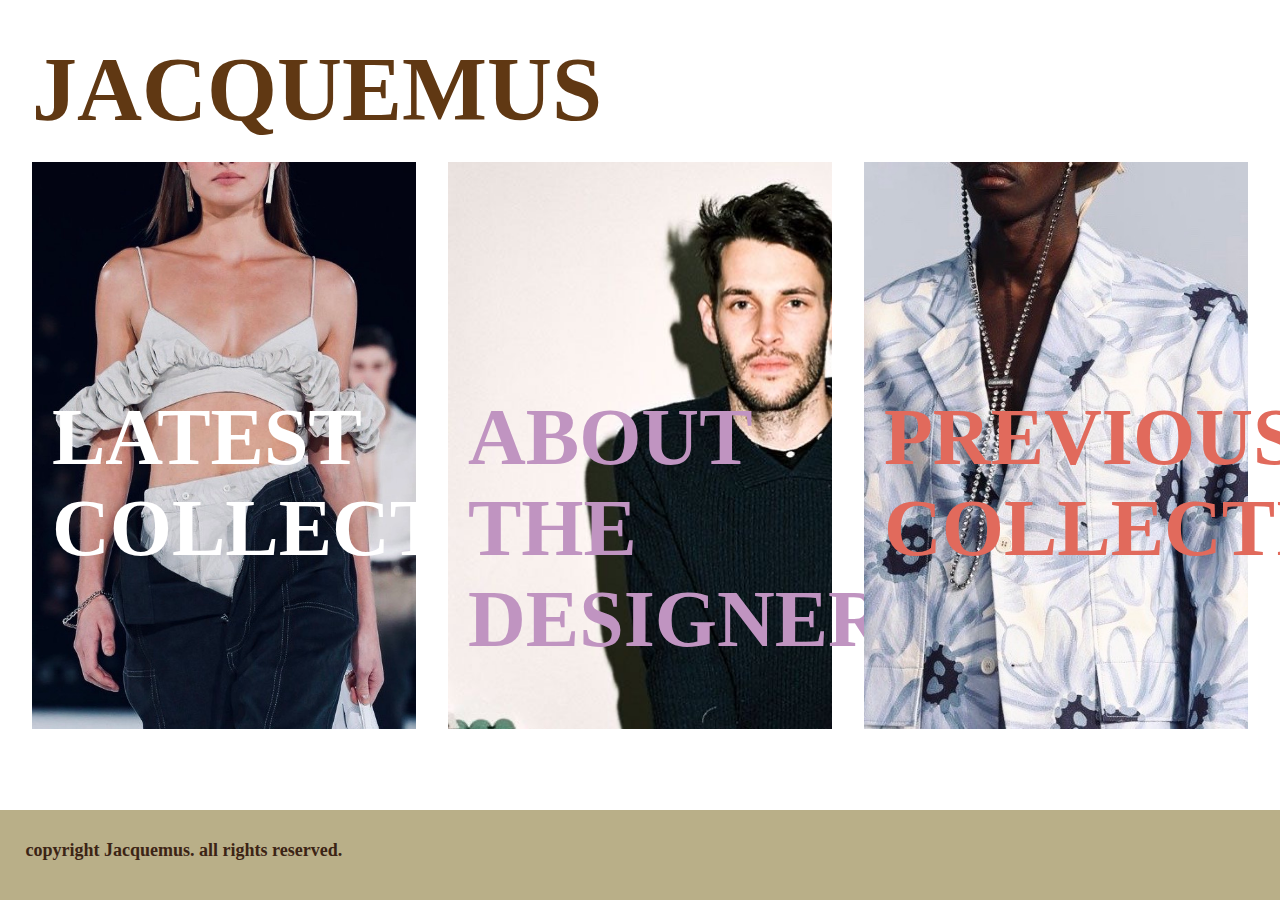
<file: index.html>
<!doctype html>
<html>
<head>
	<title>Jacquemus</title>
	<meta name="viewport" content="width=device-width, initial-scale=1.0">
	<link rel="stylesheet" type="text/css" href="css/global.css" />
	<link rel="stylesheet" type="text/css" href="css/typography.css" />
</head>

<body>
	<section class="container">
		<div class="title"><h1>JACQUEMUS</h1></div>
		<div class="part">
			<div class="part1">
				<a href="latest.html">
					<div class="atas1"><h1>LATEST</h1></div>
					<div class="atas11"><h1>COLLECTION.</h1></div>
				</a>
			</div>
			<div class="part2">
				<a href="about.html">
					<div class="atas2"><h1>ABOUT</h1></div>
					<div class="atas22"><h1>THE DESIGNER.</h1></div>
				</a>
			</div>
			<div class="part3">
				<a href="collection.html">
					<div class="atas3"><h1>PREVIOUS</h1></div>
					<div class="atas33"><h1>COLLECTION.</h1></div>
				</a>
			</div>
		</div>
	</section>
	<section class="footer">
		<div class="footerr"><p>copyright Jacquemus. all rights reserved.</p></div>
	</section>
	
</body>
</html>
</file>
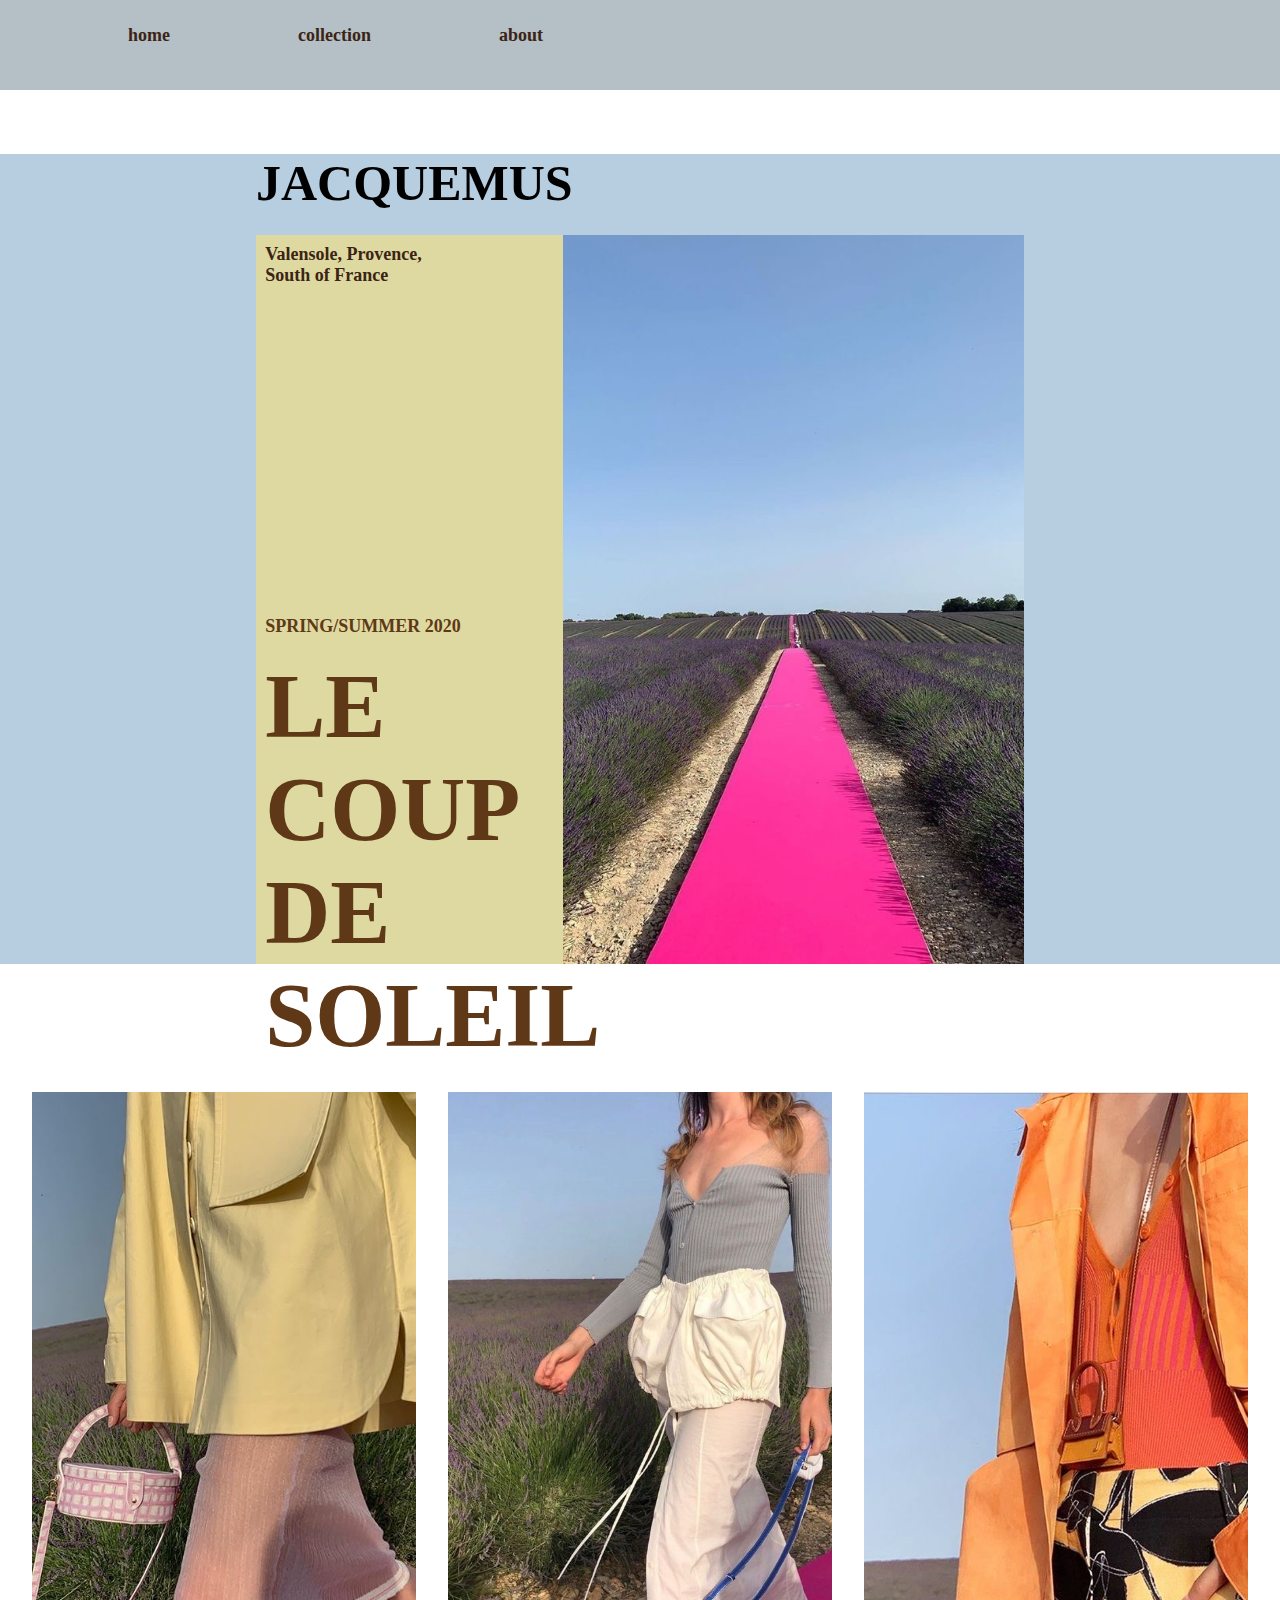
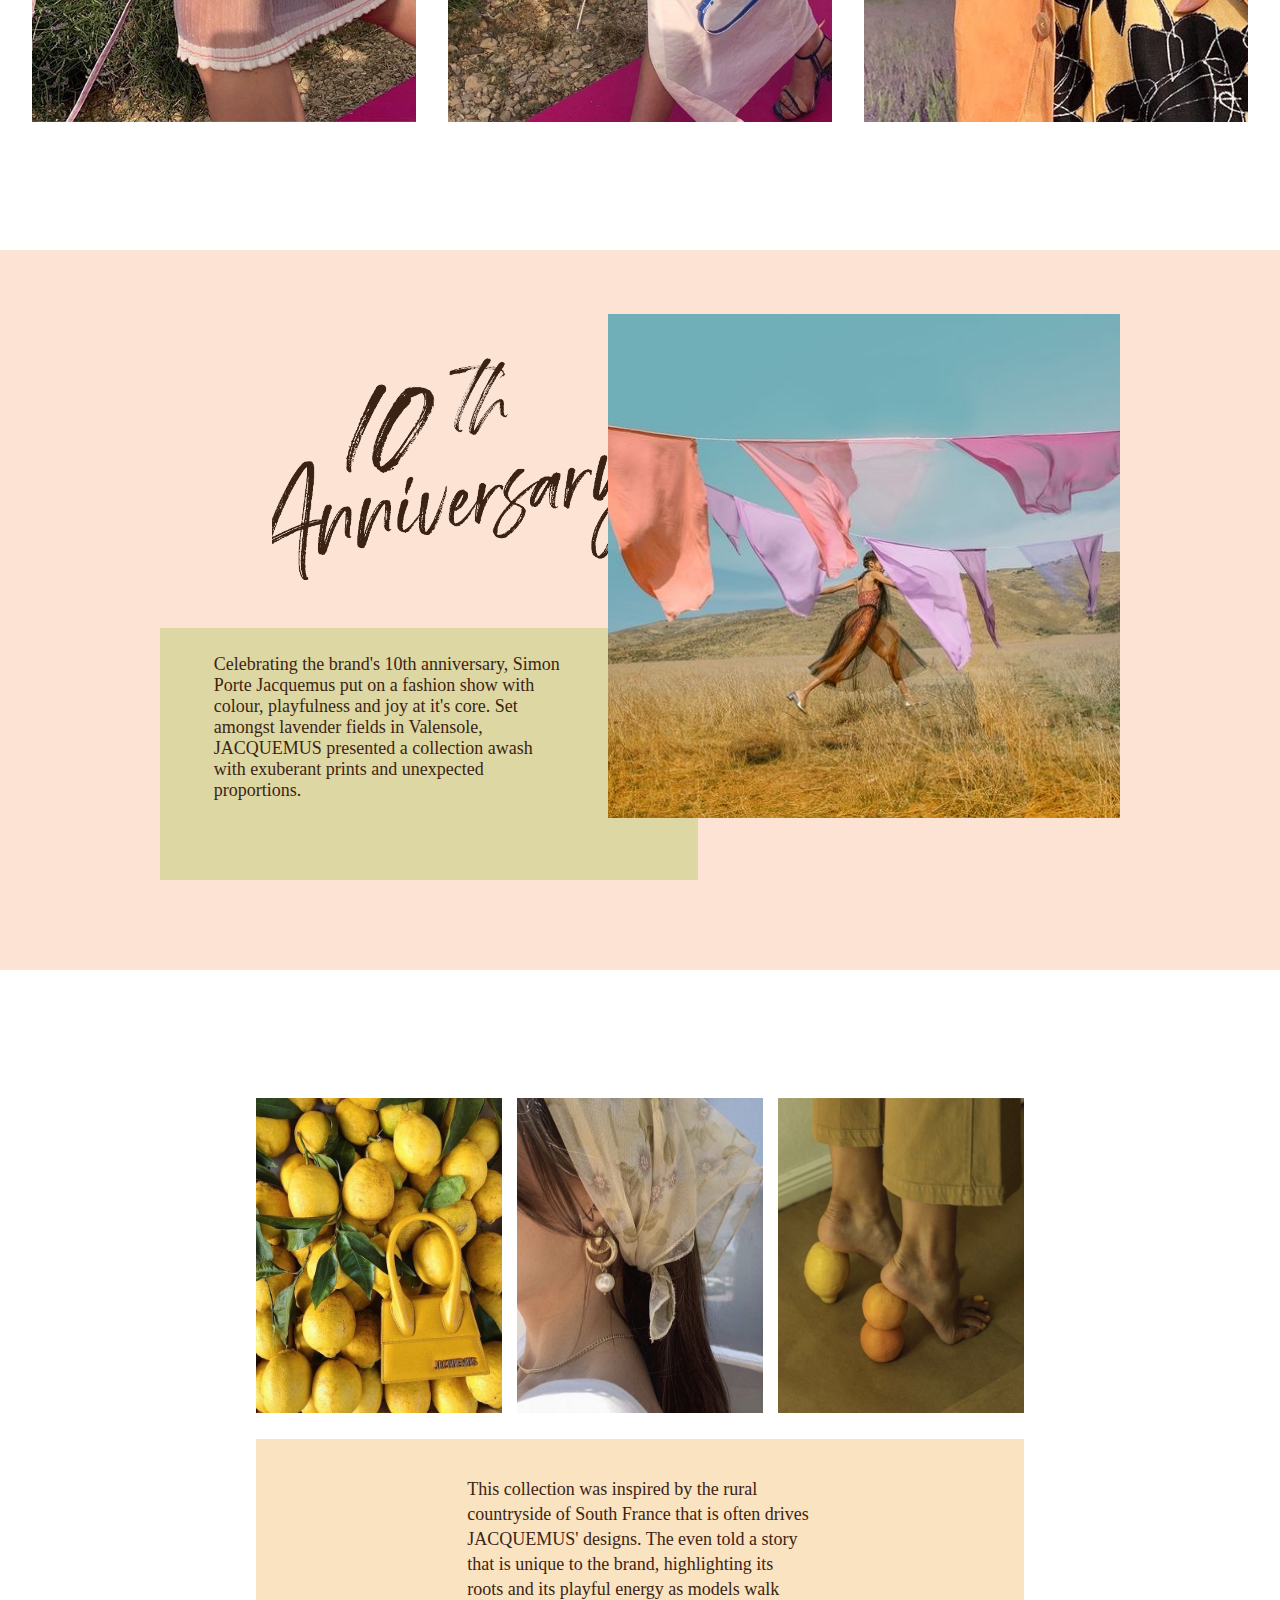
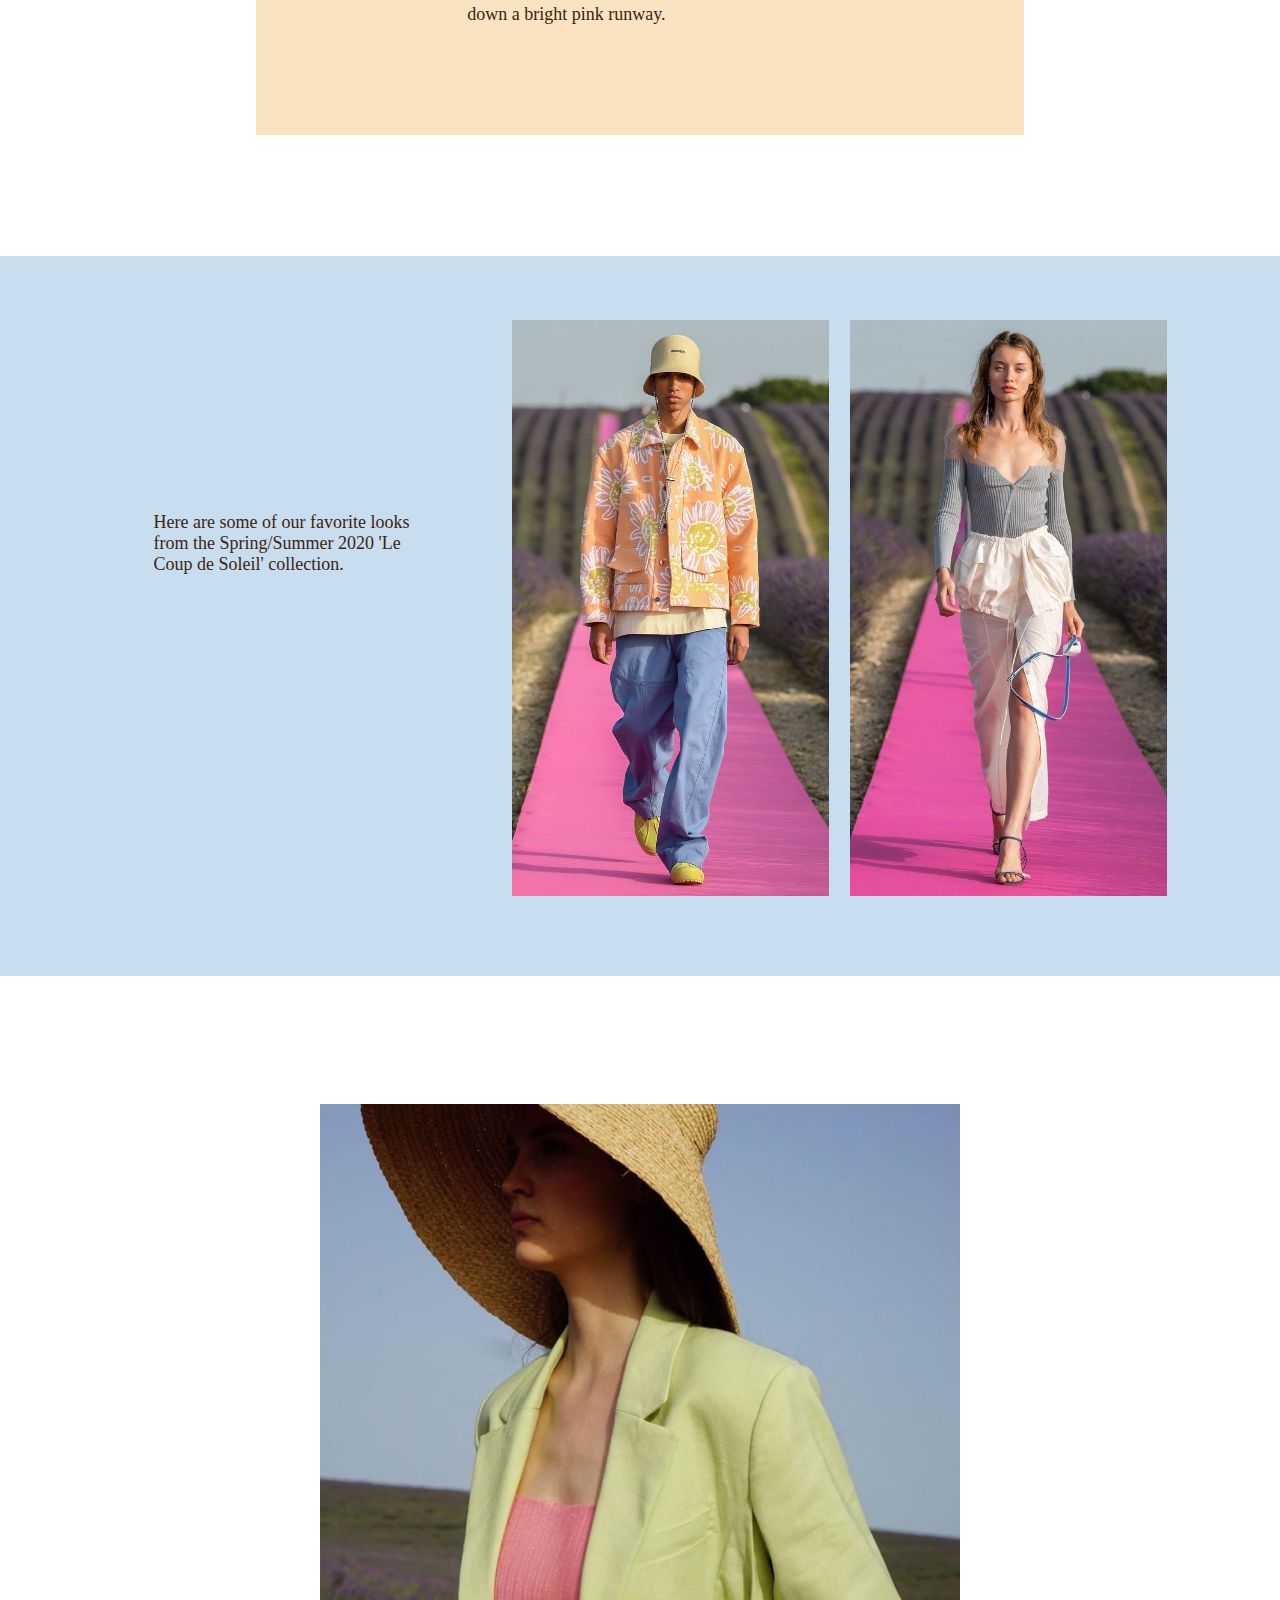
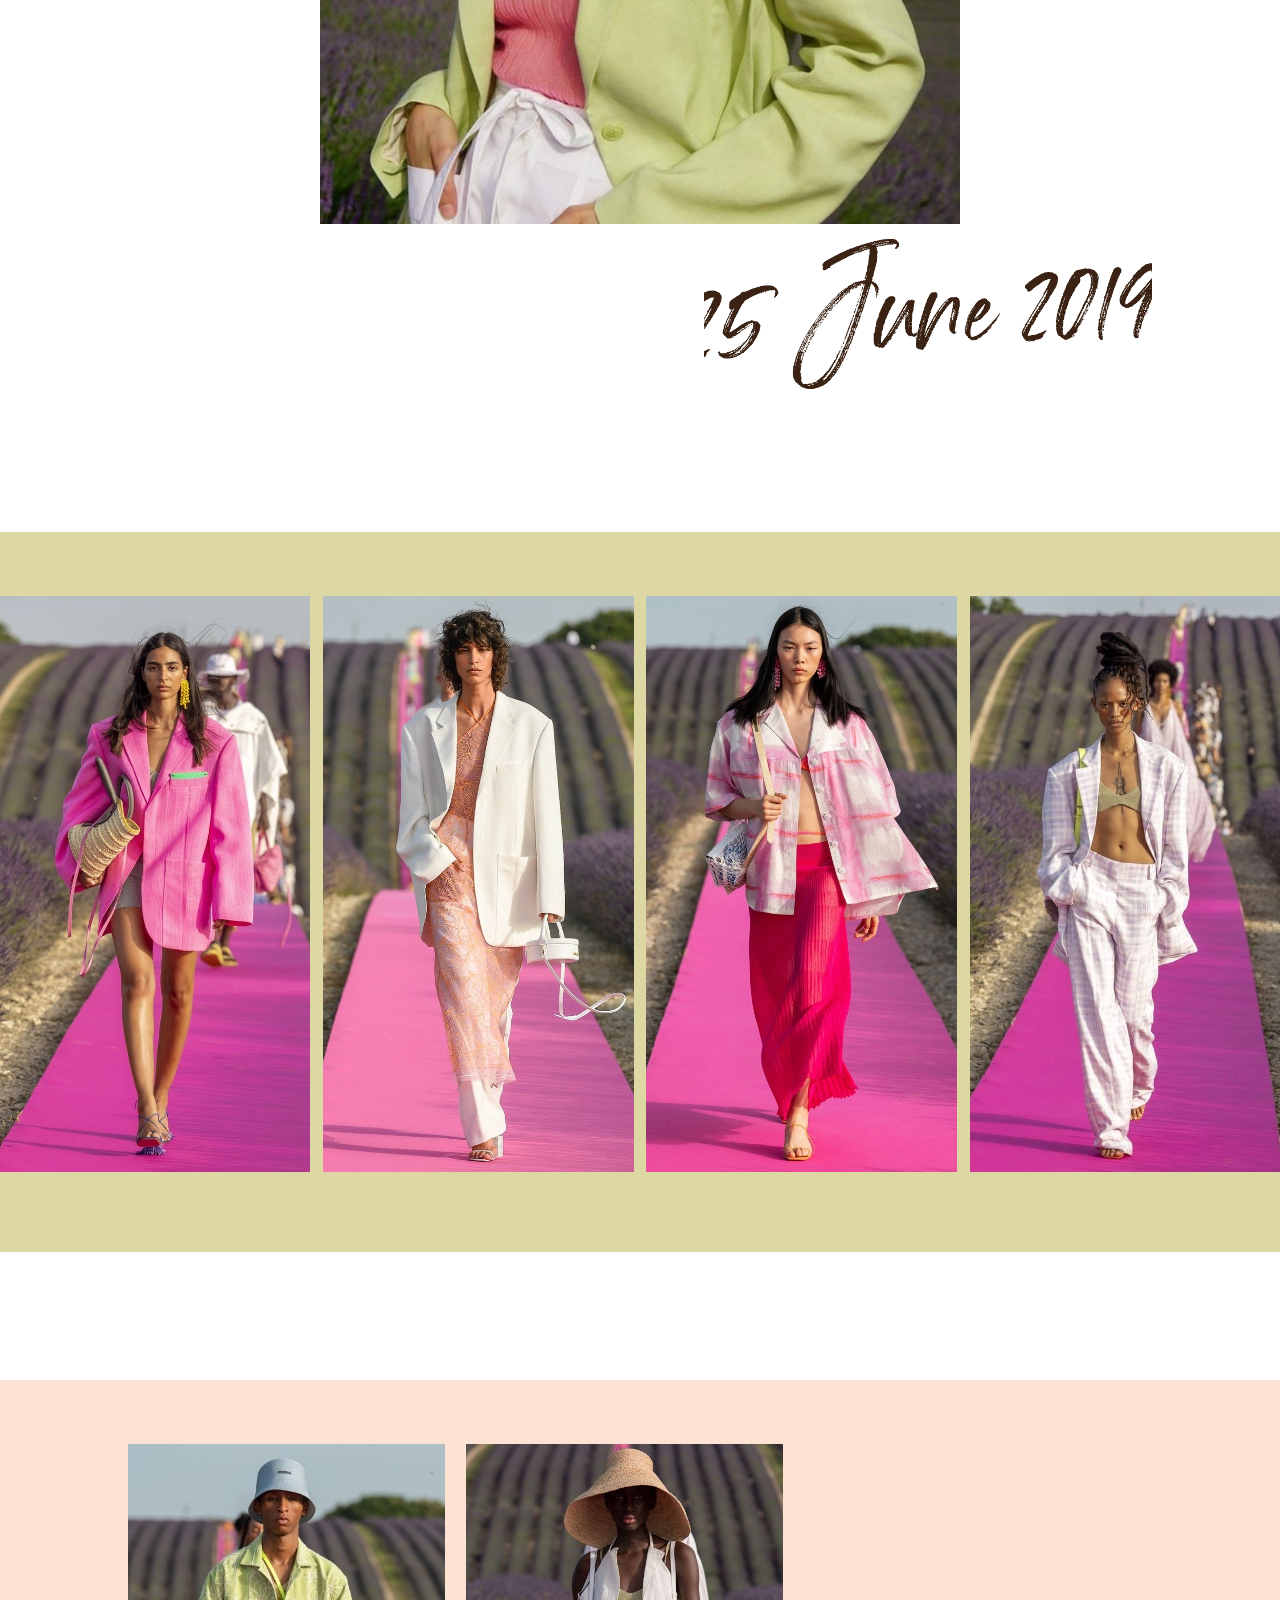
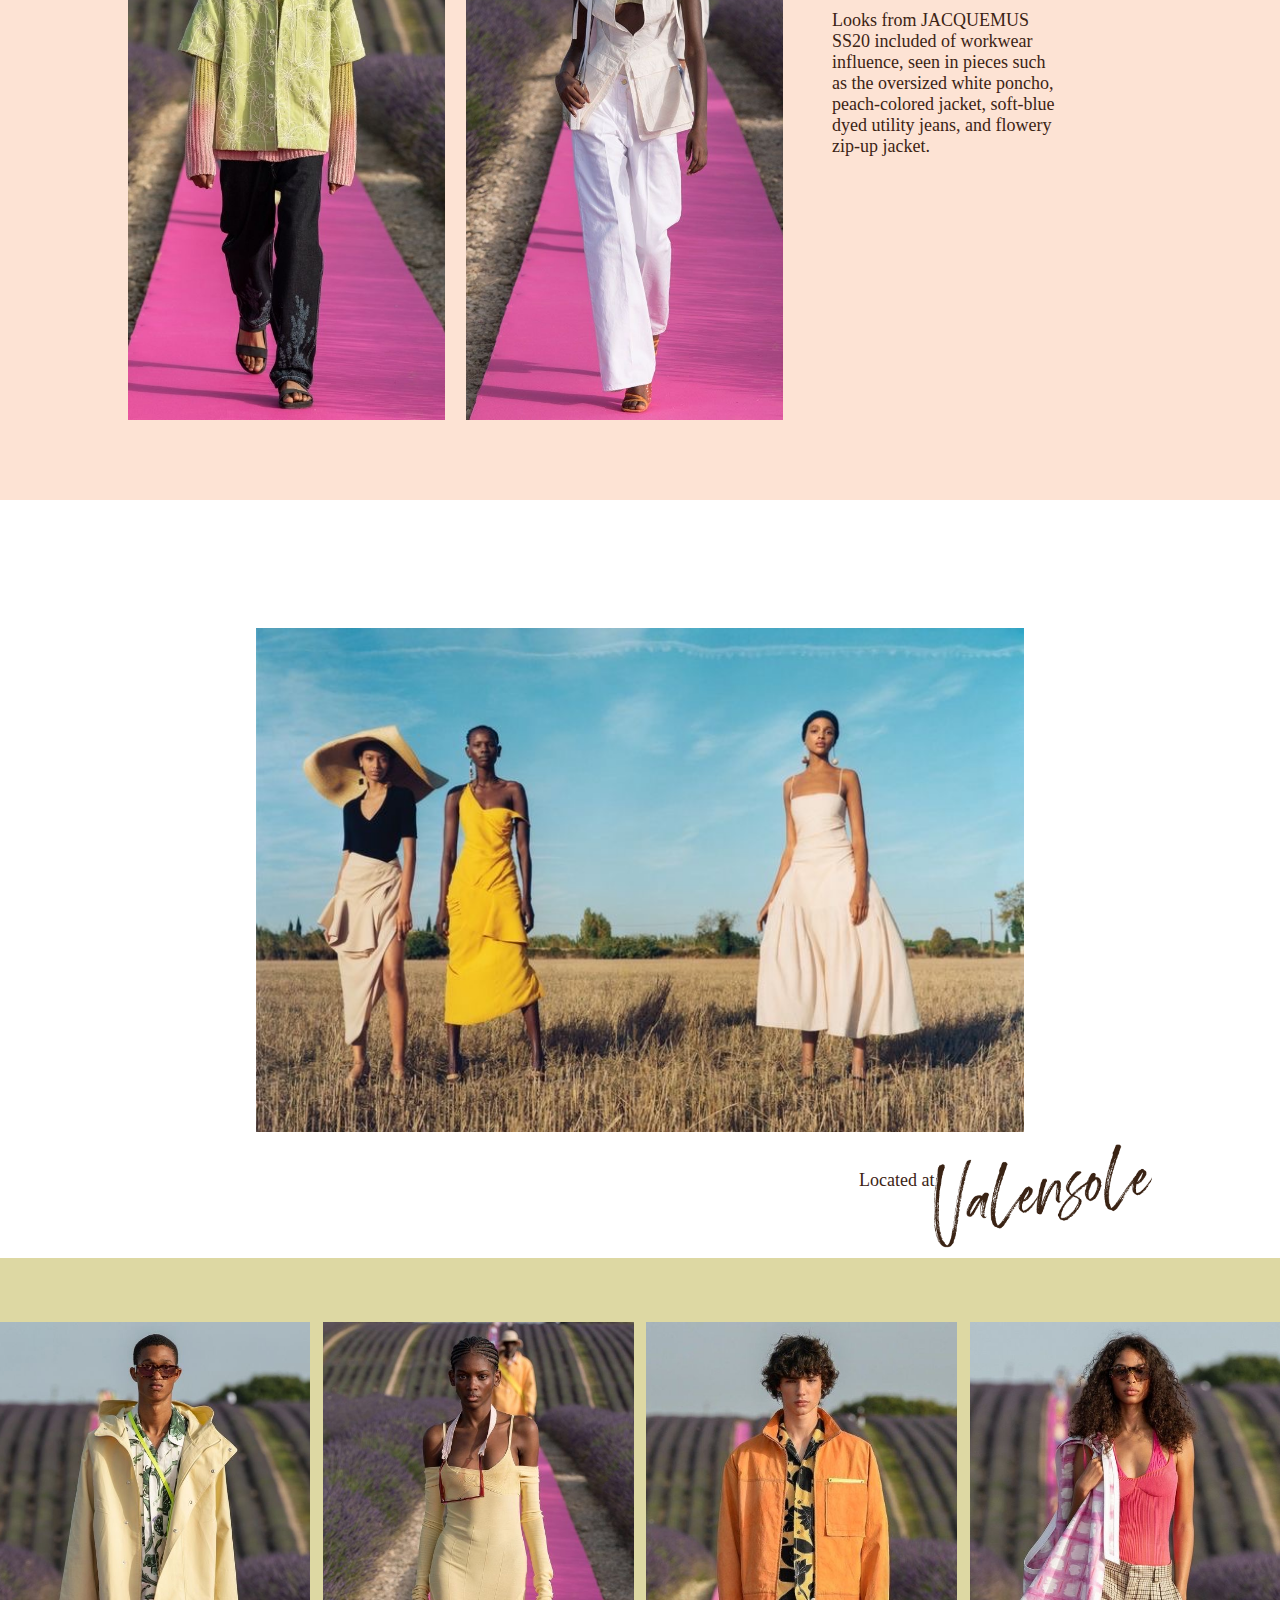
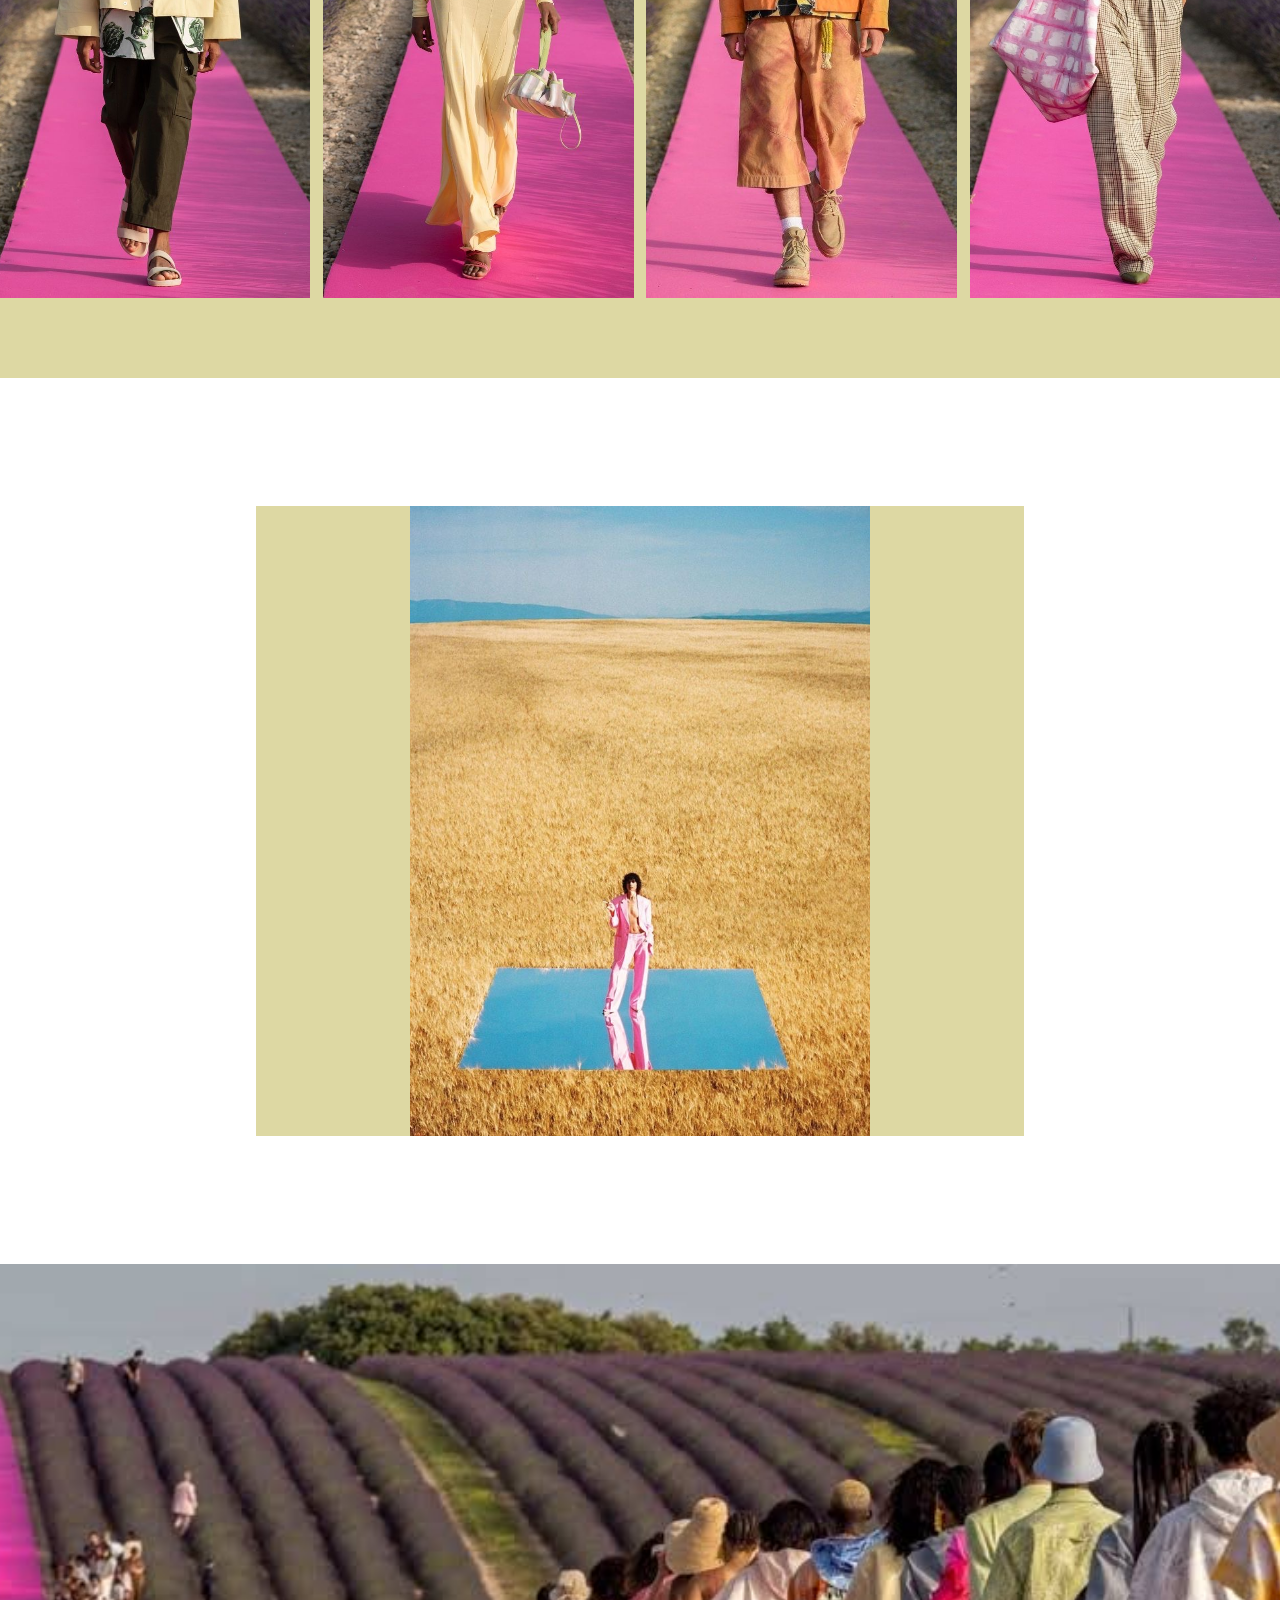
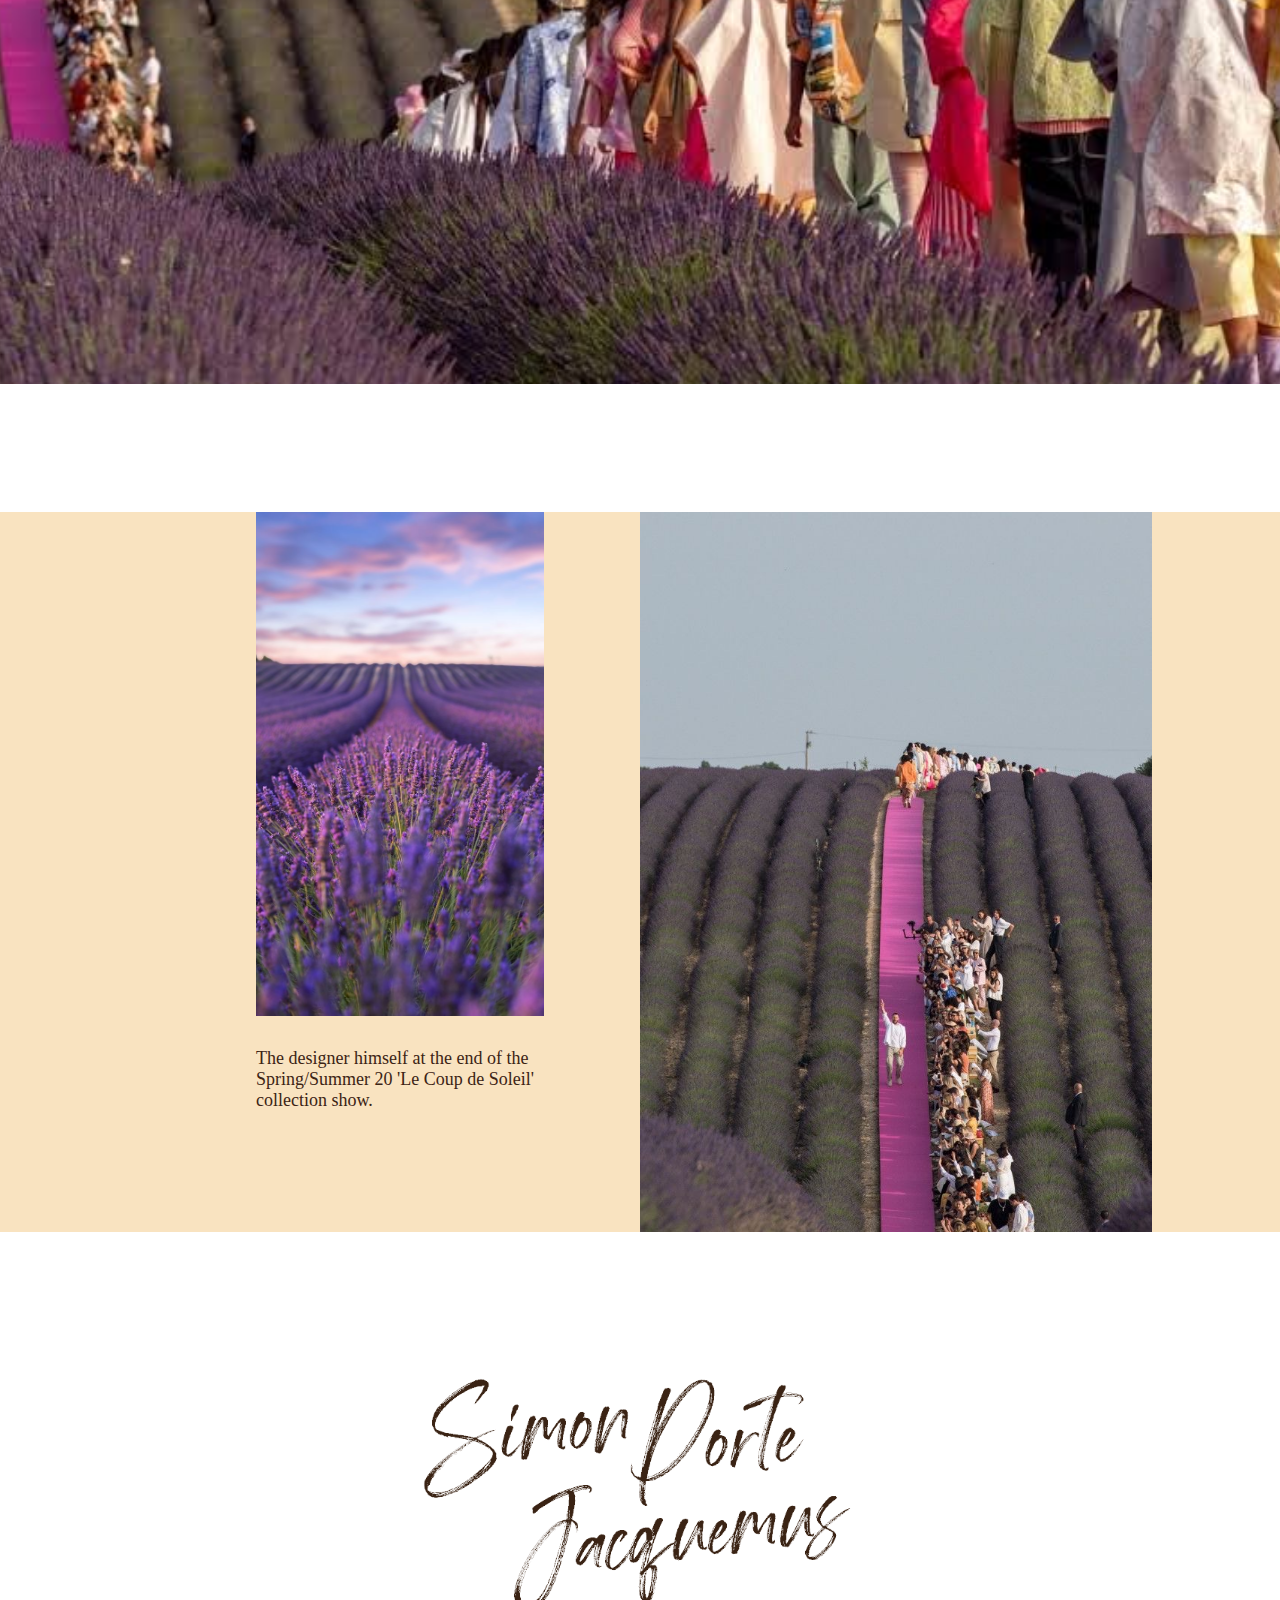
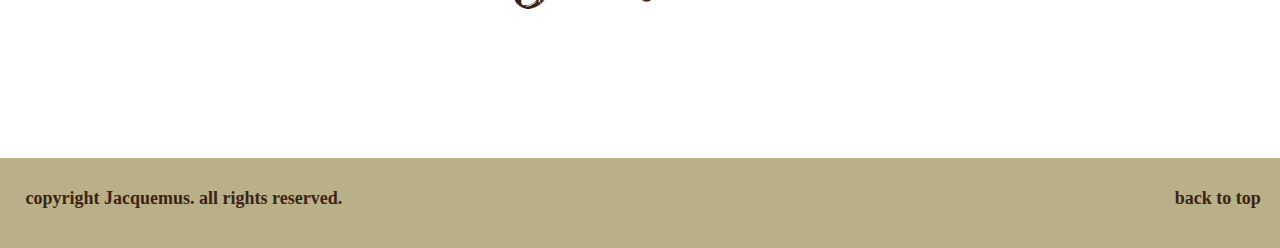
<file: collection.html>
<!doctype html>
<html>
<head>
	<title>Jacquemus</title>
	<meta name="viewport" content="width=device-width, initial-scale=1.0">
	<link rel="stylesheet" type="text/css" href="css/global.css" />
	<link rel="stylesheet" type="text/css" href="css/typography.css" />
</head>

<body>
	<section class="navigation">
		<div class="home"><a href="index.html"><p>home</p></a></div>
		<div class="categories">
			<p>collection</p>
			<div class="dropdown">
				<a href="latest.html"><p>latest collection</p></a>
				<a href="collection.html"><p>previous collection</p></a>
			</div>
		</div>
		<div class="home"><a href="about.html"><p>about</p></a></div>
	</section>
	
	<section id="top" class="block1">
		<div class="back">
			<div class="text1"><h1>JACQUEMUS</h1></div>
			<div class="middle">
				<div class="textnya">
					<div class="top"><p>Valensole, Provence,</p>
					<p>South of France</p></div>
					<div class="bottom"><p>SPRING/SUMMER 2020</p>
					<br>
					<h1>LE COUP</h1>
					<h1>DE SOLEIL</h1></div>
				</div>
				<div class="foto1"></div>
			</div>
		</div>
	</section>
	<section class="block2">
		<div class="foto2"></div>
		<div class="foto3"></div>
		<div class="foto4"></div>
	</section>
	<section class="block3">
		<div class="bagiankiri">
			<div class="anniv"></div>
			<div class="texttt"><p>Celebrating the brand's 10th anniversary, Simon Porte Jacquemus put on a fashion show with colour, playfulness and joy at it's core. Set amongst lavender fields in Valensole, JACQUEMUS presented a collection awash with exuberant prints and unexpected proportions.</p></div>
		</div>
		<div class="bagiankanan"></div>
	</section>
	<section class="block4">
		<div class="place1">
			<div class="foto5"></div>
			<div class="foto6"></div>
			<div class="foto7"></div>
		</div>
		<div class="tulisan1">
			<p>This collection was inspired by the rural countryside of South France that is often drives JACQUEMUS' designs. The even told a story that is unique to the brand, highlighting its roots and its playful energy as models walk down a bright pink runway.</p>
		</div>
	</section>
	<section class="block5">
		<div class="place2">
			<p>Here are some of our favorite looks from the Spring/Summer 2020 'Le Coup de Soleil' collection.</p>
		</div>
		<div class="place3">
			<div class="foto8"></div>
			<div class="foto9"></div>
		</div>
	</section>
	<section class="block6">
		<div class="foto10"></div>
		<div class="june"></div>
	</section>
	<section class="block7">
		<div class="foto11"></div>
		<div class="foto12"></div>
		<div class="foto13"></div>
		<div class="foto14"></div>
	</section>
	
	<section class="block8">
		<div class="place4">
			<div class="foto15"></div>
			<div class="foto16"></div>
		</div>
		<div class="place5">
			<p>Looks from JACQUEMUS SS20 included of workwear influence, seen in pieces such as the oversized white poncho, peach-colored jacket, soft-blue dyed utility jeans, and flowery zip-up jacket.</p>
		</div>
	</section>
	<section class="block9">
		<div class="place6"></div>
		<div class="place7"><p>Located at</p></div>
		<div class="place8"></div>
	</section>
	<section class="block10">
		<div class="foto17"></div>
		<div class="foto18"></div>
		<div class="foto19"></div>
		<div class="foto20"></div>
	</section>
	<section class="block11">
		<div class="place9">
			<div class="foto21"></div>
		</div>
	</section>
	<section class="block12"></section>
	<section class="block13">
		<div class="place10">
			<div class="foto22"></div>
			<div class="place11">
				<p>The designer himself at the end of the Spring/Summer 20 'Le Coup de Soleil' collection show.</p>
			</div>
		</div>
		<div class="place12"></div>
	</section>
	<section class="block14">
		<div class="place14"></div>
	</section>
	<section class="footer">
		<div class="footerr"><p>copyright Jacquemus. all rights reserved.</p></div>
		<div class="footerr2" onClick="gototop('0')"><p>back to top</p></div>
	</section>
	
	<script>
		function gototop(x) {
			window.scrollTo(0,-1000)
		}
	</script>
</body>
</html>
</file>
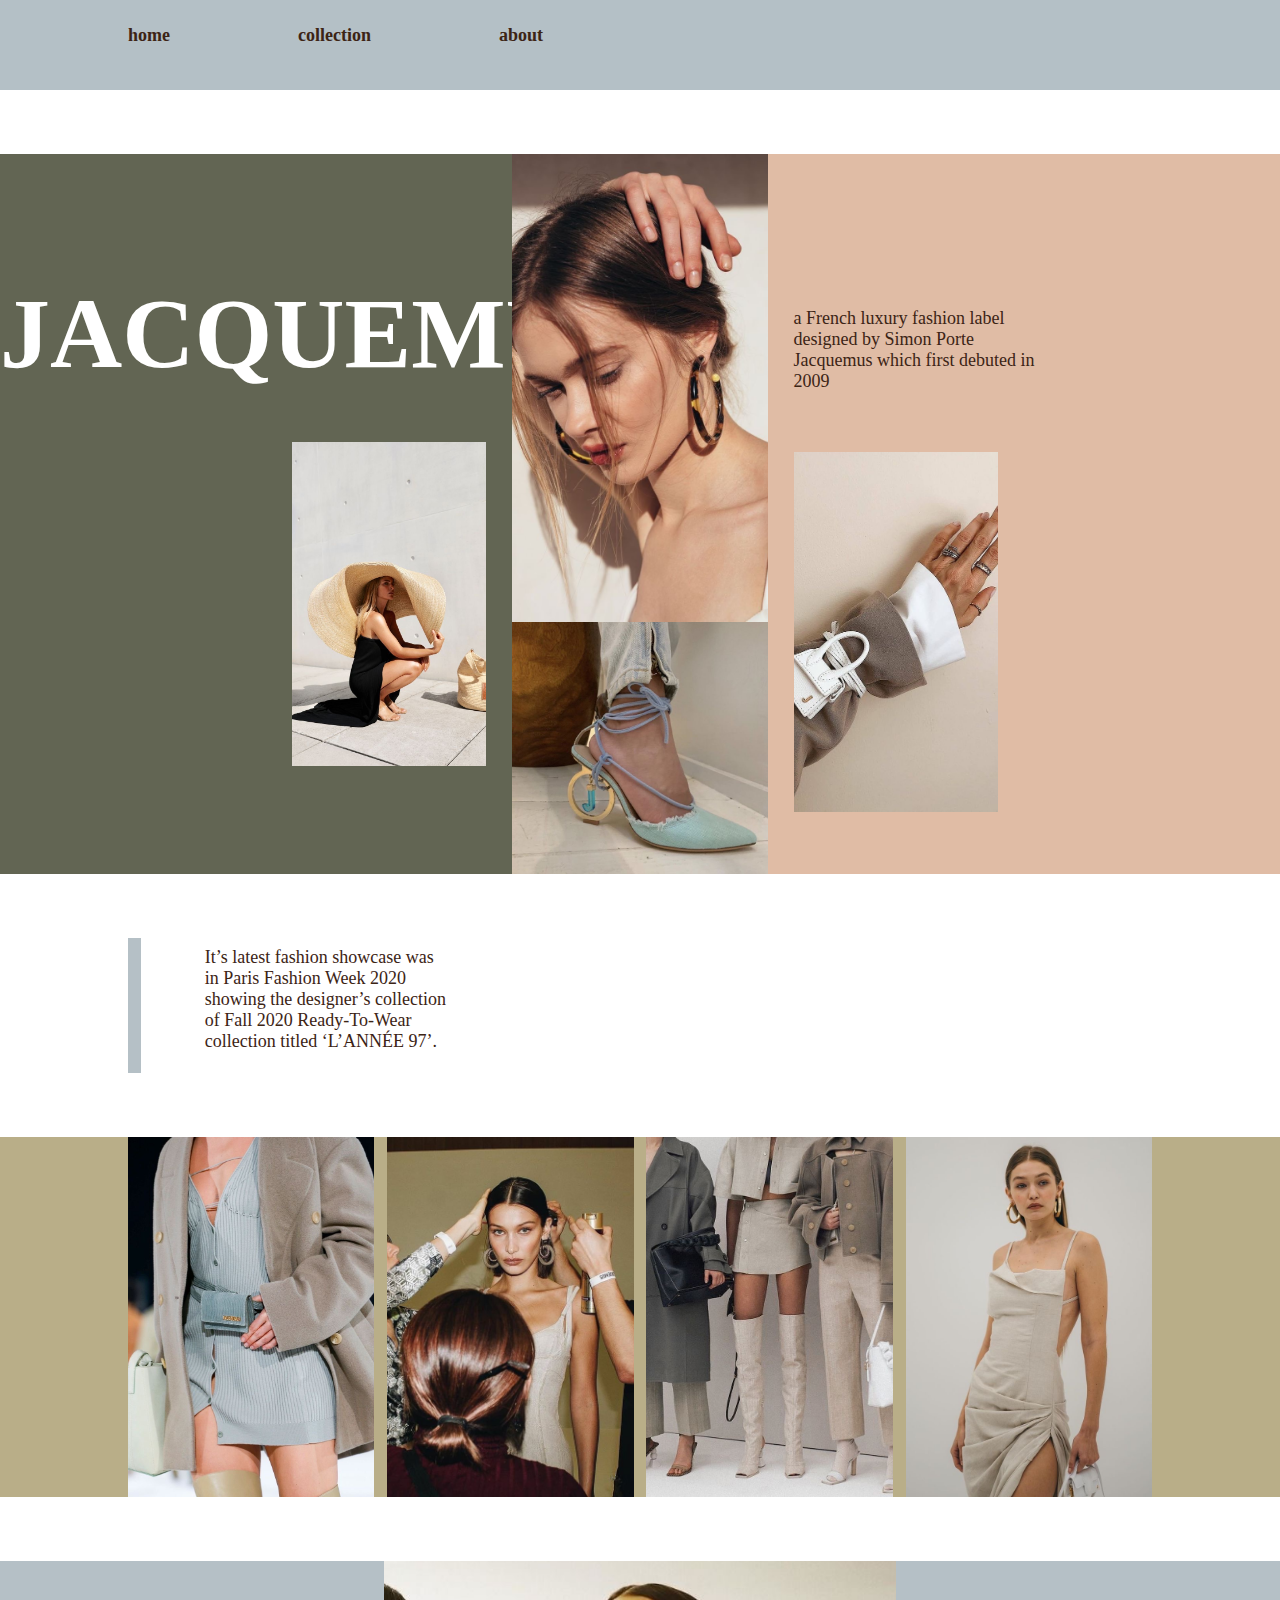
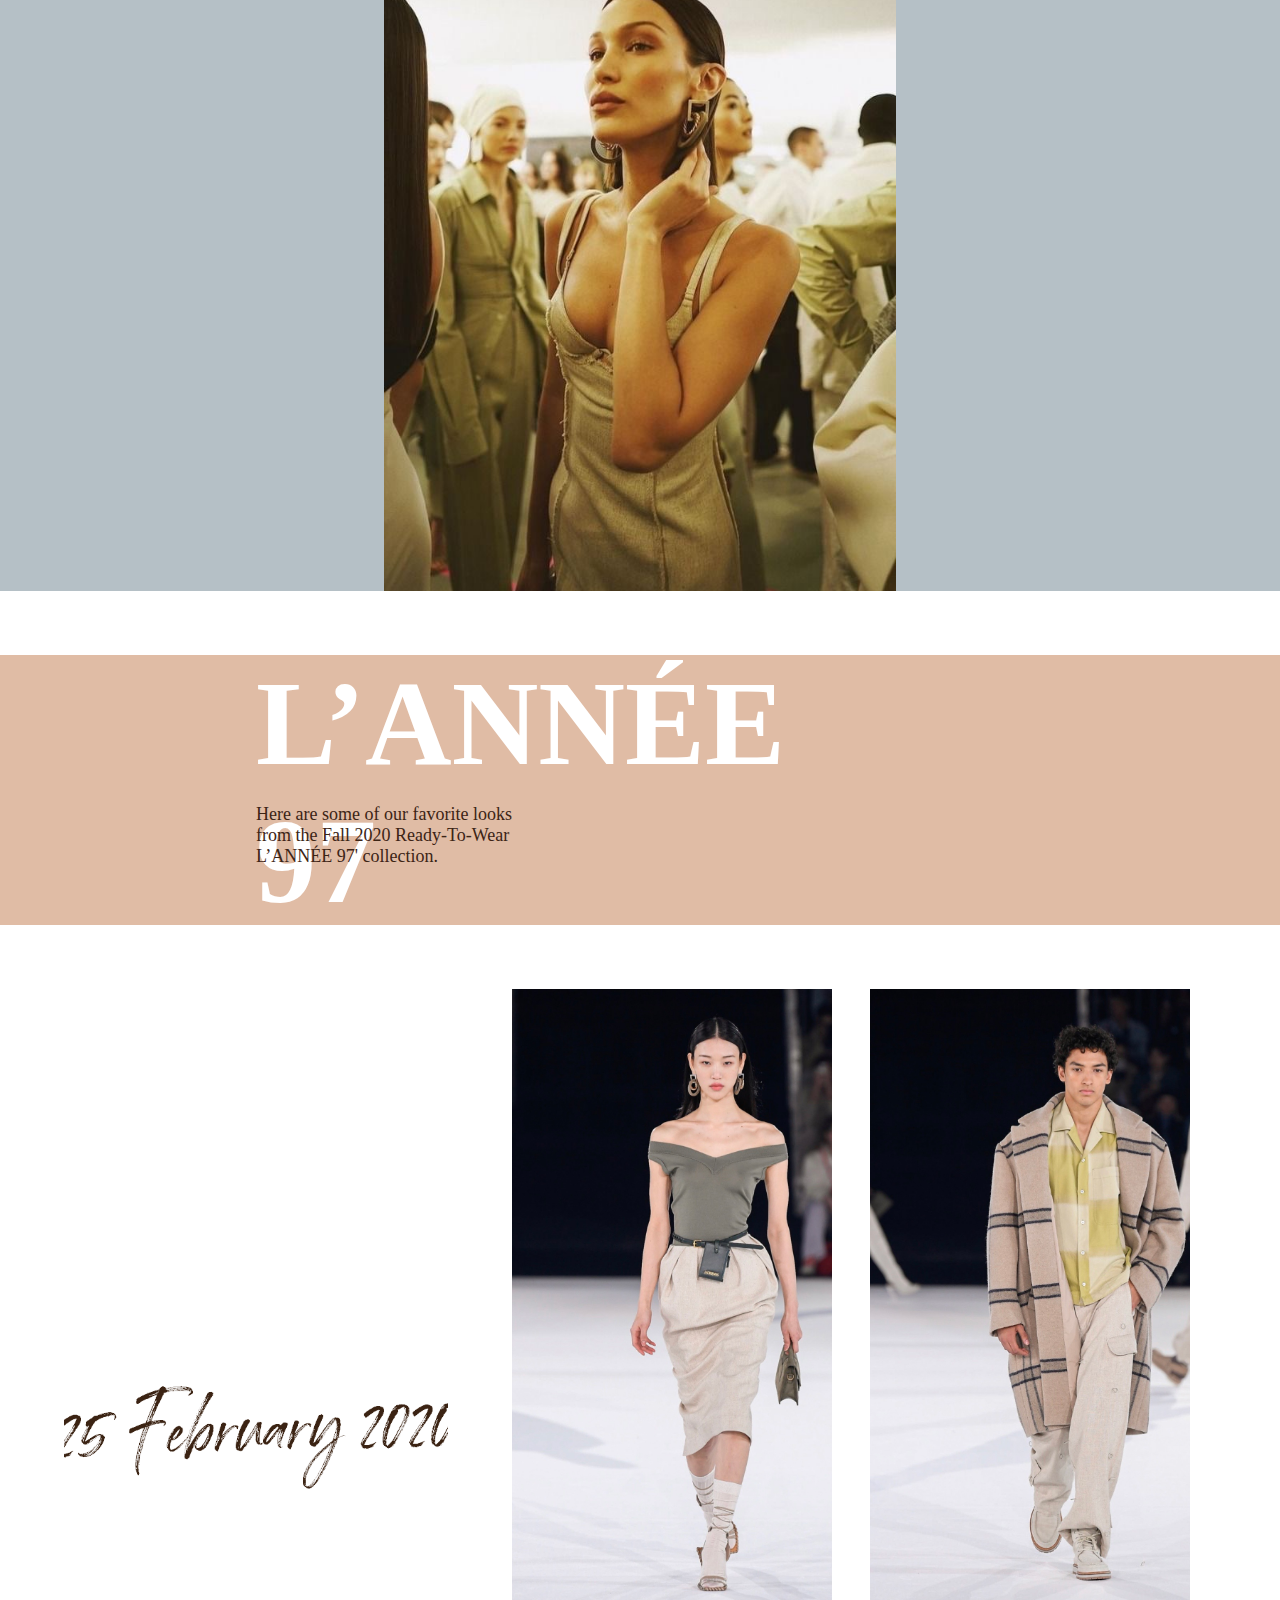
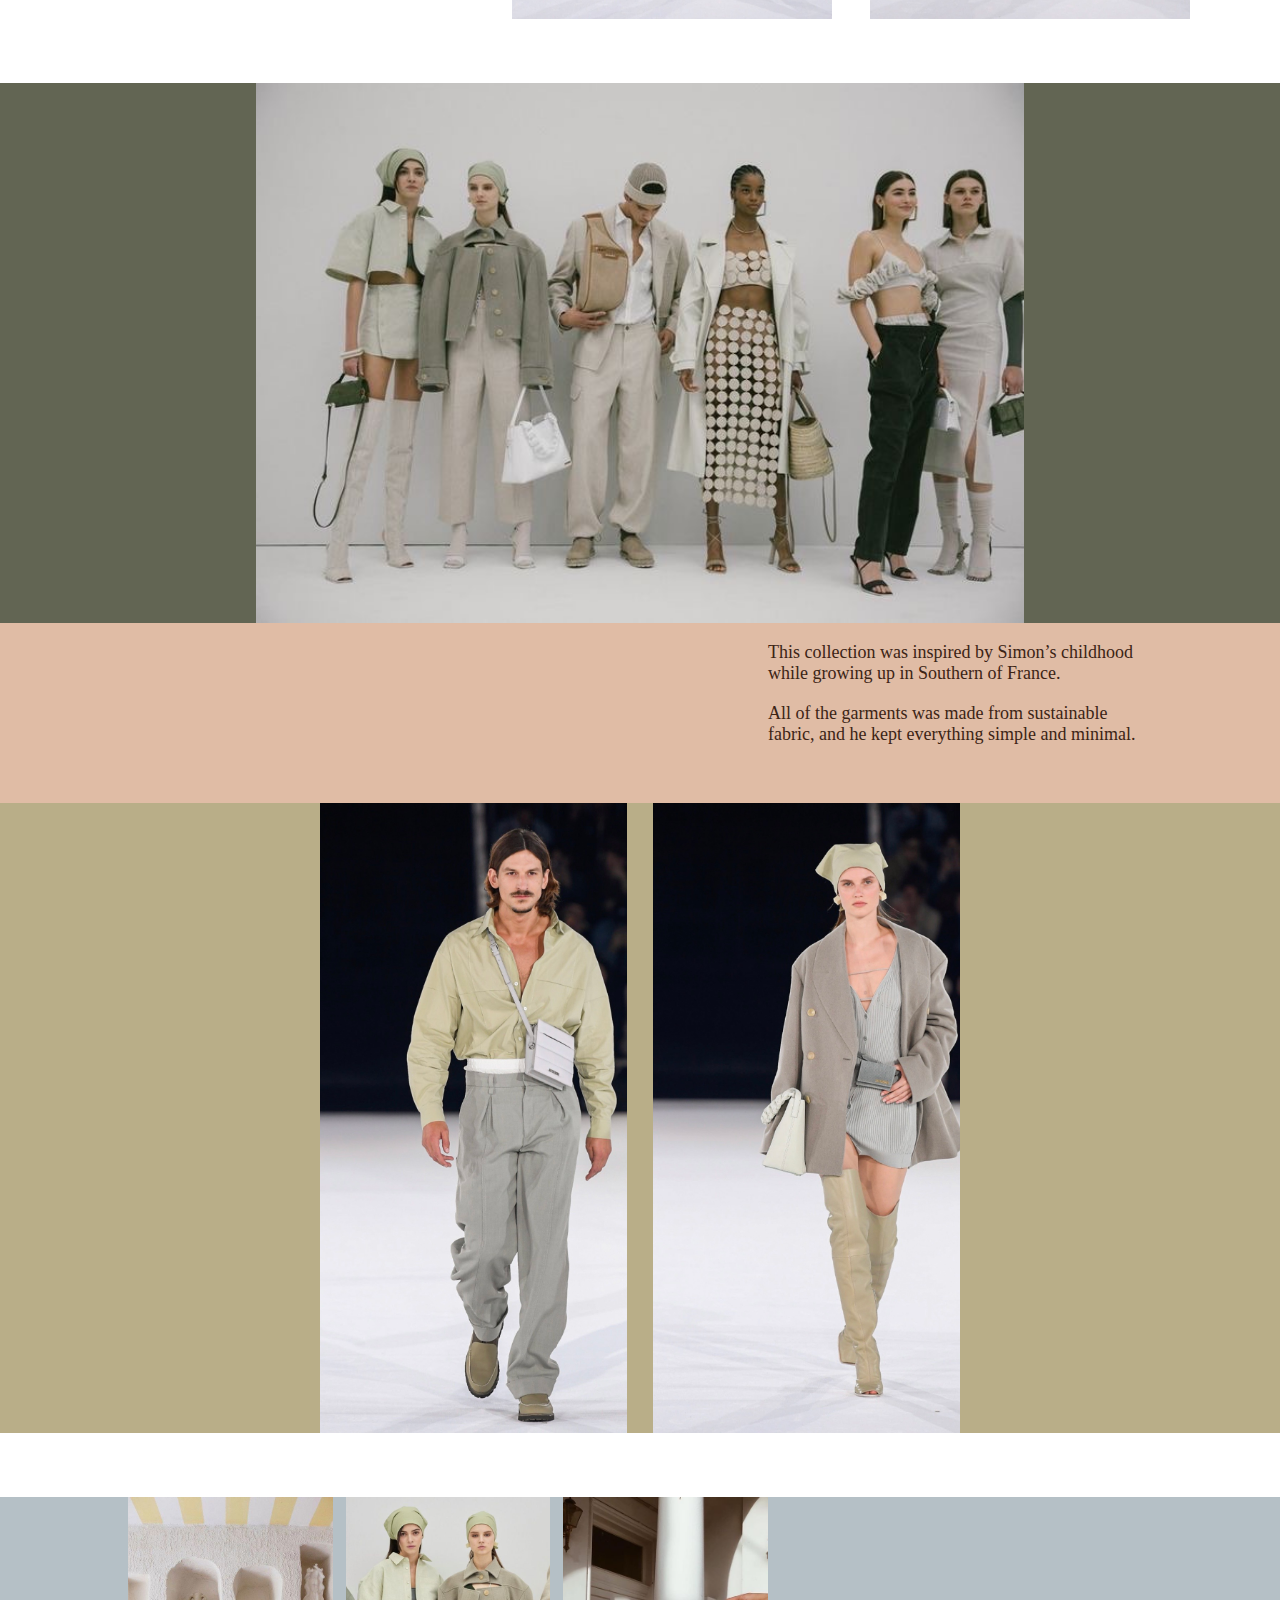
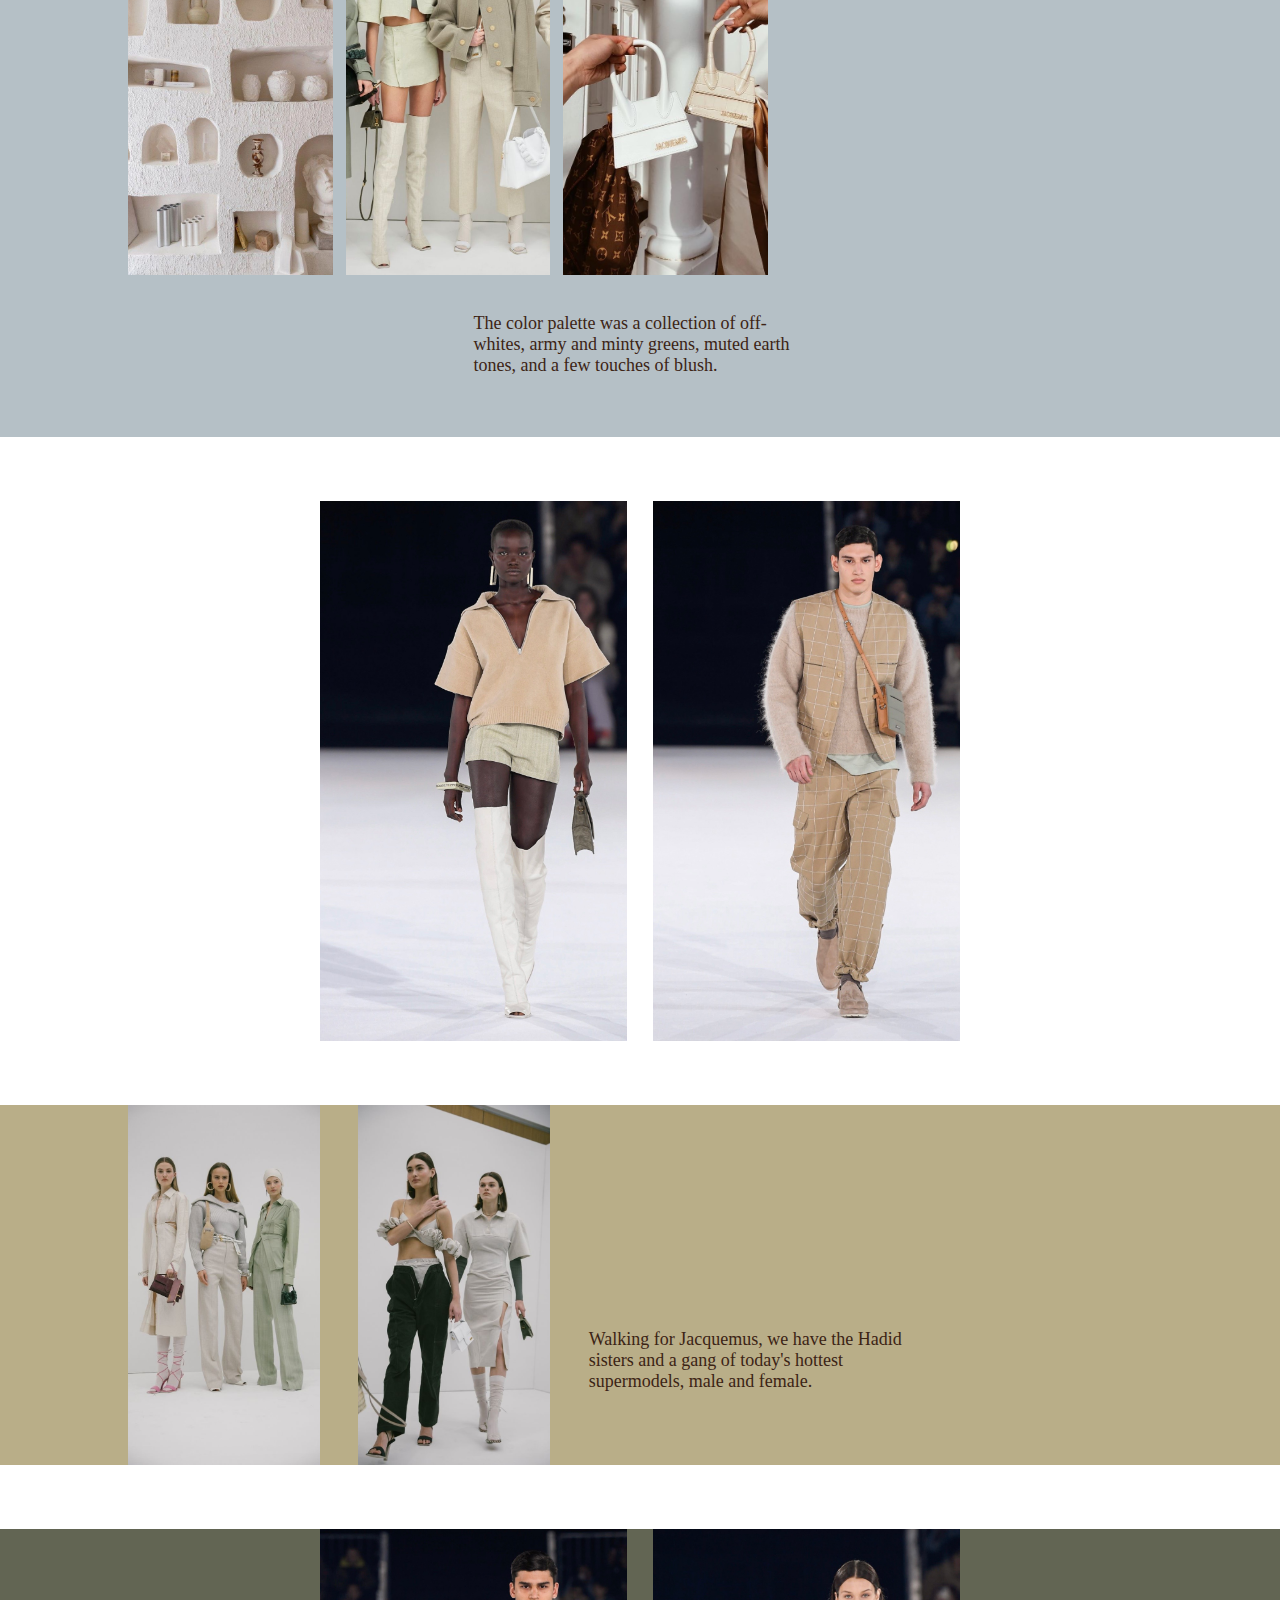
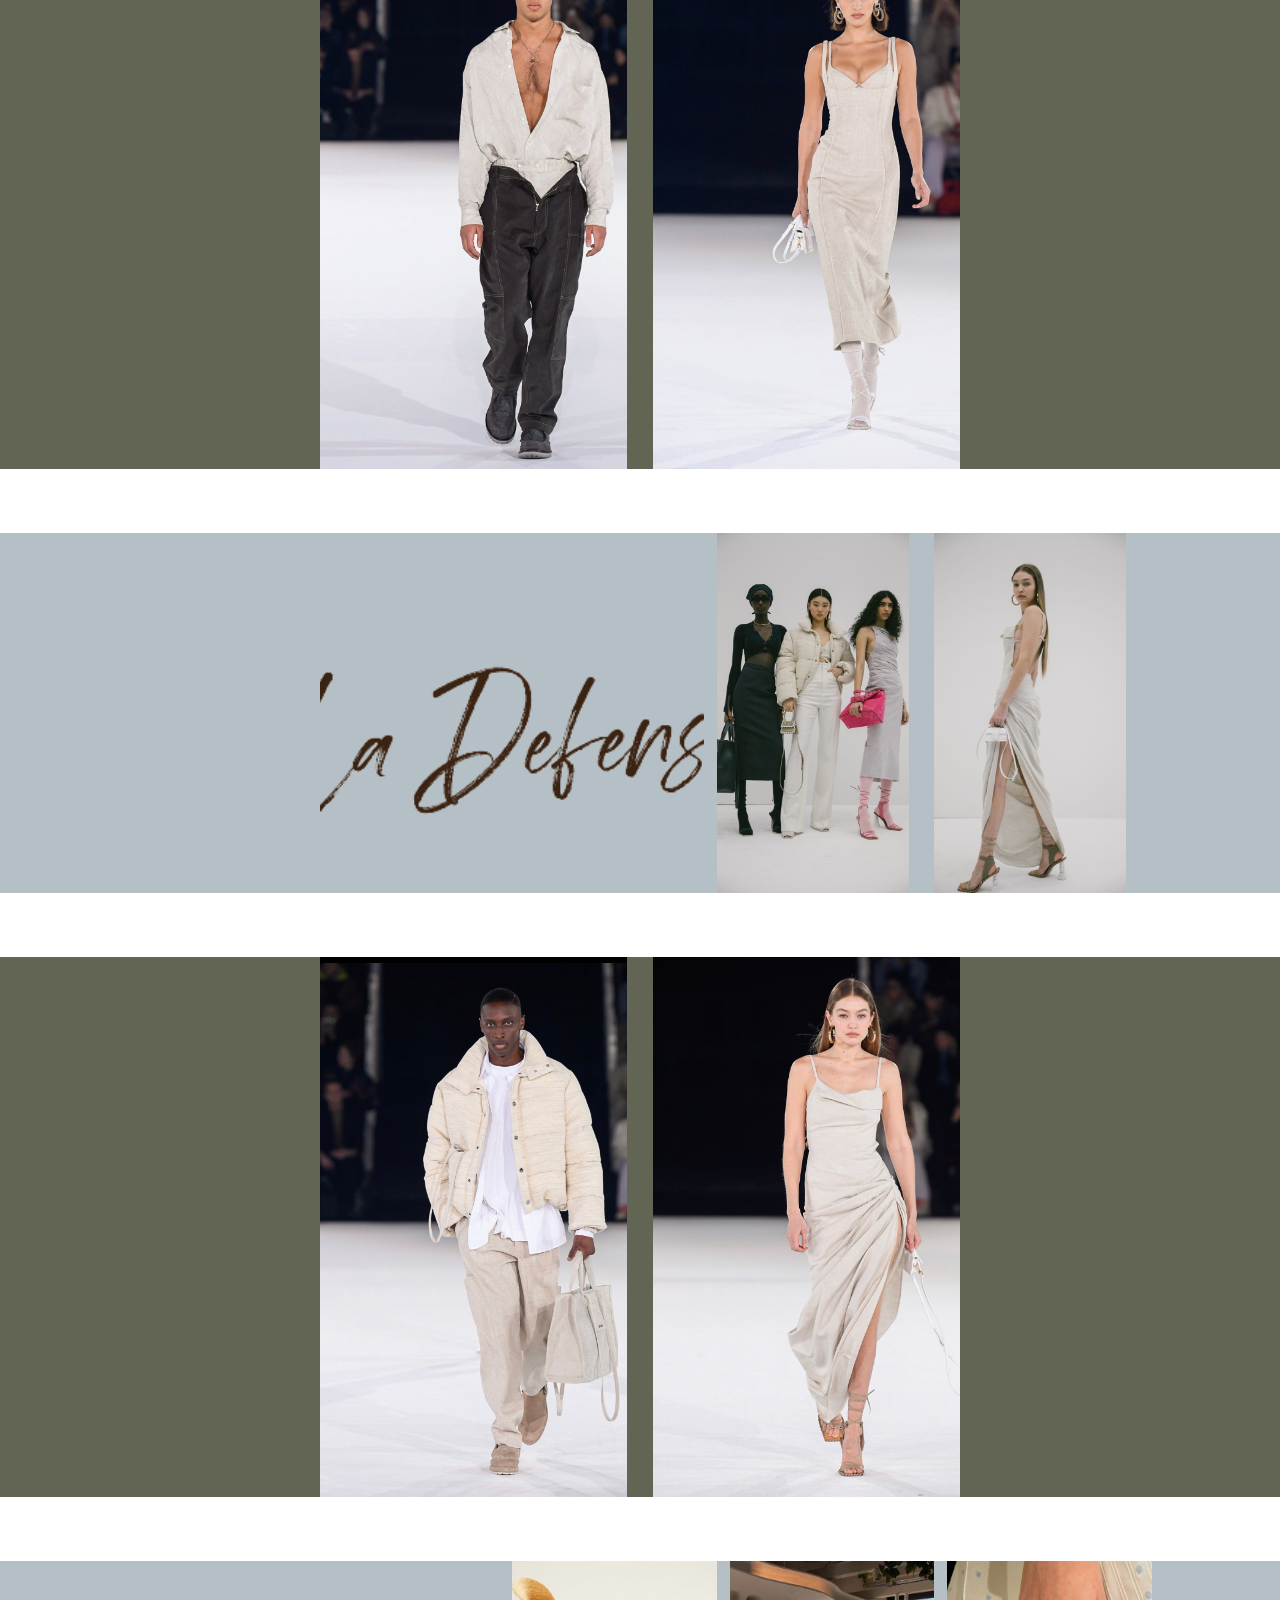
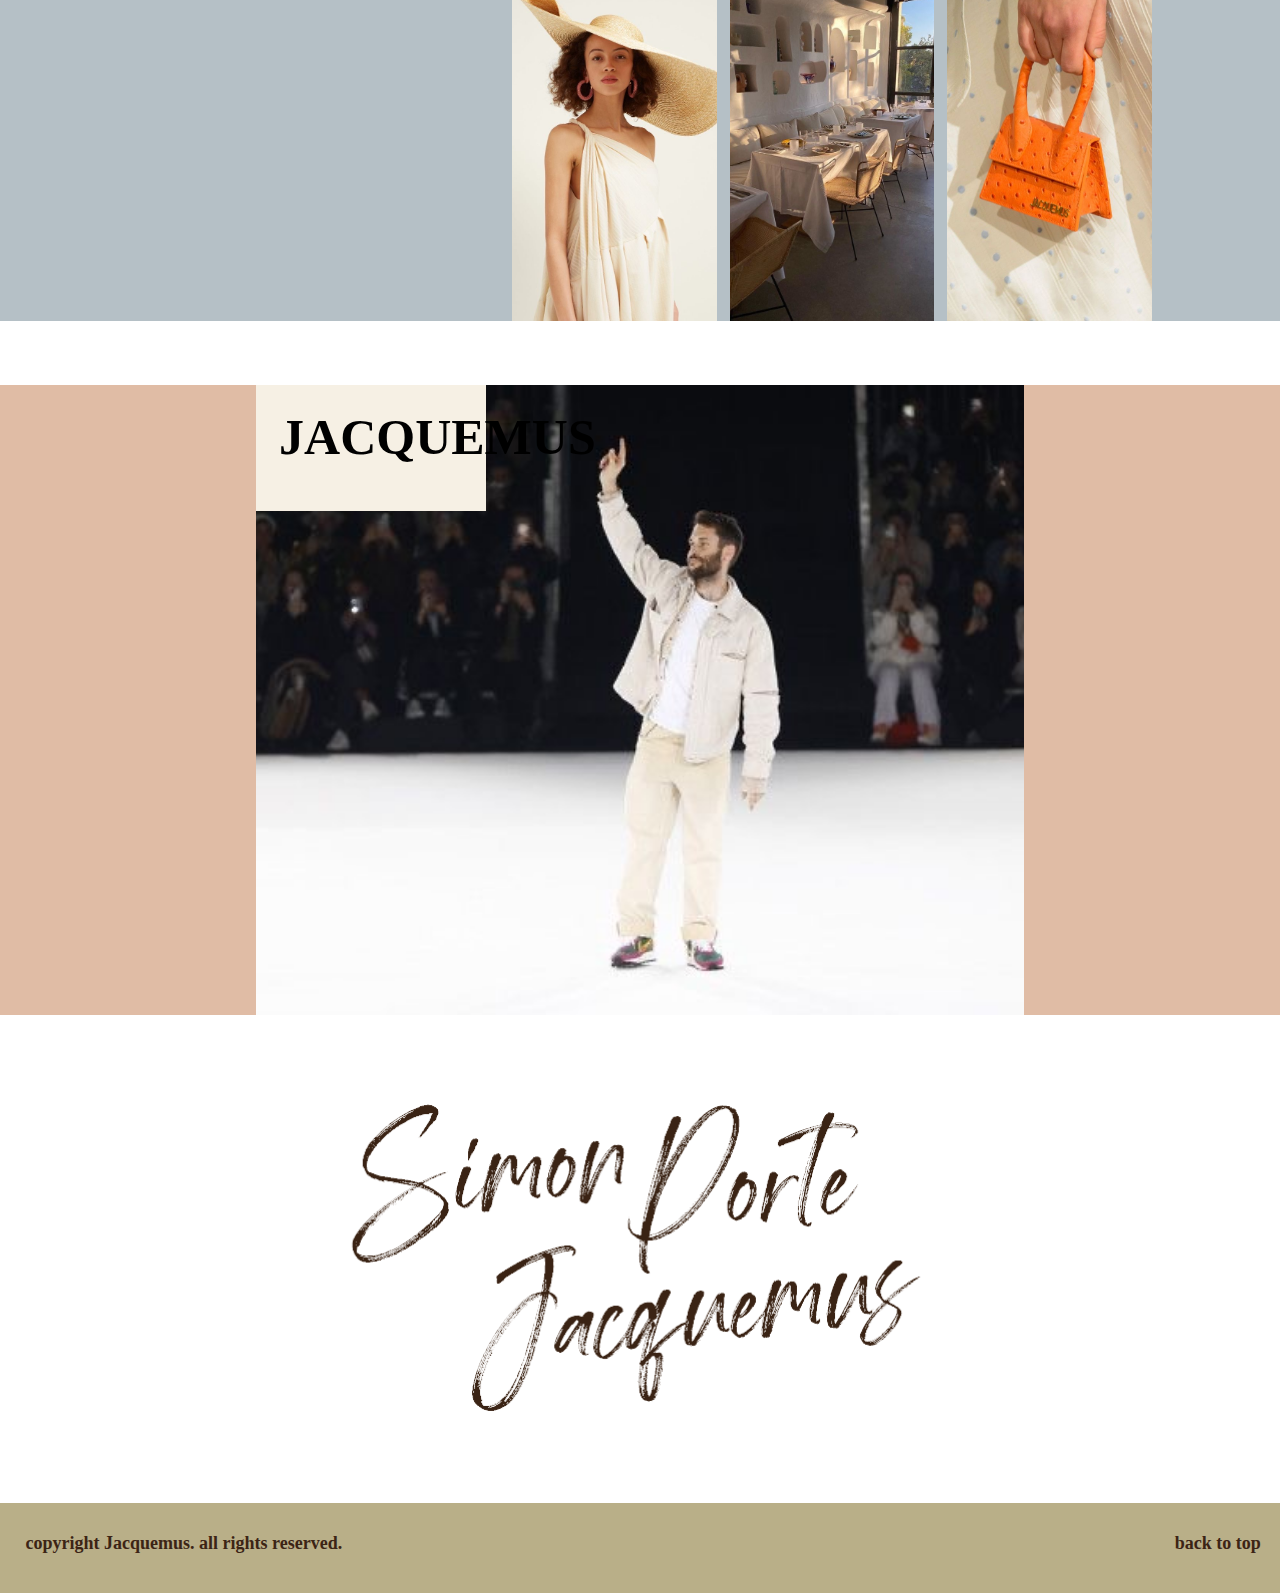
<file: latest.html>
<!doctype html>
<html>
<head>
	<title>Jacquemus</title>
	<meta name="viewport" content="width=device-width, initial-scale=1.0">
	<link rel="stylesheet" type="text/css" href="css/global.css" />
	<link rel="stylesheet" type="text/css" href="css/typography.css" />
</head>

<body>
	<section class="navigation">
		<div class="home"><a href="index.html"><p>home</p></a></div>
		<div class="categories">
			<p>collection</p>
			<div class="dropdown">
				<a href="latest.html"><p>latest collection</p></a>
				<a href="collection.html"><p>previous collection</p></a>
			</div>
		</div>
		<div class="home"><a href="about.html"><p>about</p></a></div>
	</section>
	
	<section id="top" class="box1">
		<div class="kotak1">
			<div class="square1">
				<div class="kata1"><h1>JACQUEMUS</h1></div>
				<div class="gambar1"></div>
			</div>
		</div>
		<div class="kotak2">
			<div class="square2">
				<div class="gambar2"></div>
				<div class="gambar3"></div>
			</div>
		</div>
		<div class="kotak3">
			<div class="kata2"><p>a French luxury fashion label designed by Simon Porte Jacquemus which first debuted in 2009</p></div>
			<div class="gambar4"></div>
		</div>
	</section>
	<section class="box2">
		<div class="kotak4"></div>
		<div class="kata3"><p>It’s latest fashion showcase was in Paris Fashion Week 2020 showing the designer’s collection of Fall 2020 Ready-To-Wear  collection titled ‘L’ANNÉE 97’.</p></div>
	</section>
	<section class="box3">
		<div class="gambar5"></div>
		<div class="gambar6"></div>
		<div class="gambar7"></div>
		<div class="gambar8"></div>
	</section>
	<section class="box4">
		<div class="gambar9"></div>
	</section>
	<section class="box5">
		<div class="kotak5">
			<div class="kata4"><h1>L’ANNÉE 97</h1></div>
			<div class="kata5"><p>Here are some of our favorite looks from the Fall 2020 Ready-To-Wear L’ANNÉE 97' collection.</p></div>
		</div>
		<div class="kotak6">
			<div class="january"></div>
			<div class="gambar10"></div>
			<div class="gambar11"></div>
		</div>
	</section>
	<section class="box6">
		<div class="gambar12"></div>
	</section>
	<section class="box7">
		<div class="kata6"><p>This collection was inspired by Simon’s childhood while growing up in Southern of France.</p>
		<p>All of the garments was made from sustainable fabric, and he kept everything simple and minimal.</p>
		</div>
	</section>
	<section class="box8">
		<div class="kotak7">
			<div class="gambar13"></div>
			<div class="gambar14"></div>
		</div>
	</section>
	<section class="box9">
		<div class="kotak8">
			<div class="gambar15"></div>
			<div class="gambar16"></div>
			<div class="gambar17"></div>
		</div>
		<div class="kotak9">
			<div class="kata7">
				<p>The color palette was a collection of off-whites, army and minty greens, muted earth tones, and a few touches of blush.</p>
			</div>
		</div>
	</section>
	<section class="box10">
		<div class="kotak10">
			<div class="gambar18"></div>
			<div class="gambar19"></div>
		</div>
	</section>
	<section class="box11">
		<div class="gambar20"></div>
		<div class="gambar21"></div>
		<div class="kata8">
			<p>Walking for Jacquemus, we have the Hadid sisters and a gang of today's hottest supermodels, male and female.</p>
		</div>
	</section>
	<section class="box12">
		<div class="kotak11">
			<div class="gambar22"></div>
			<div class="gambar23"></div>
		</div>
	</section>
	<section class="box13">
		<div class="ladefense"></div>
		<div class="gambar24"></div>
		<div class="gambar25"></div>
	</section>
	<section class="box14">
		<div class="kotak12">
			<div class="gambar26"></div>
			<div class="gambar27"></div>
		</div>
	</section>
	<section class="box15">
		<div class="kotak13">
			<div class="gambar28"></div>
			<div class="gambar29"></div>
			<div class="gambar30"></div>
		</div>
	</section>
	<section class="box16">
		<div class="gambar31">
			<div class="kata9"><h1>JACQUEMUS</h1></div>
		</div>
	</section>
	<section class="box17">
		<div class="simon"></div>
	</section>
	<section class="footer">
		<div class="footerr"><p>copyright Jacquemus. all rights reserved.</p></div>
		<div class="footerr2" onClick="gototop('0')"><p>back to top</p></div>
	</section>
	
	<script>
		function gototop(x) {
			window.scrollTo(0,-1000)
		}
	</script>
</body>
</html>
</file>
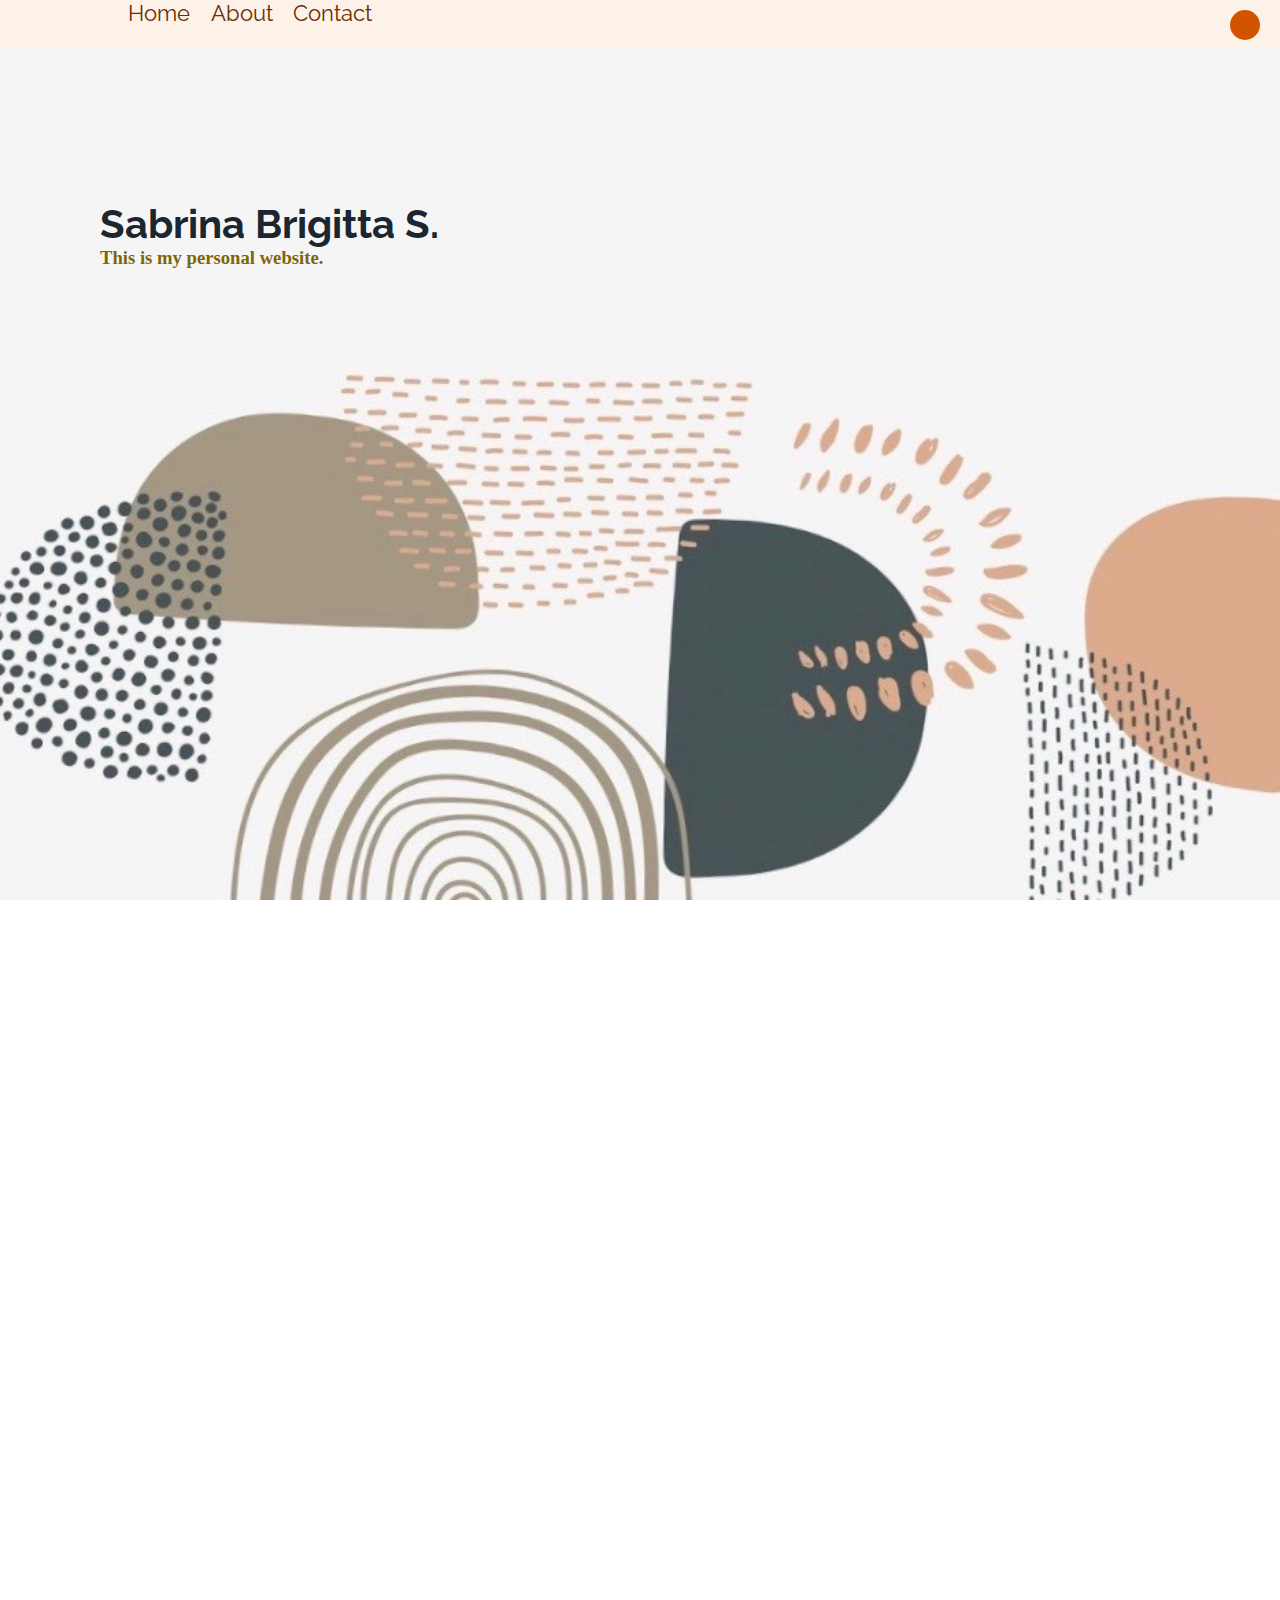
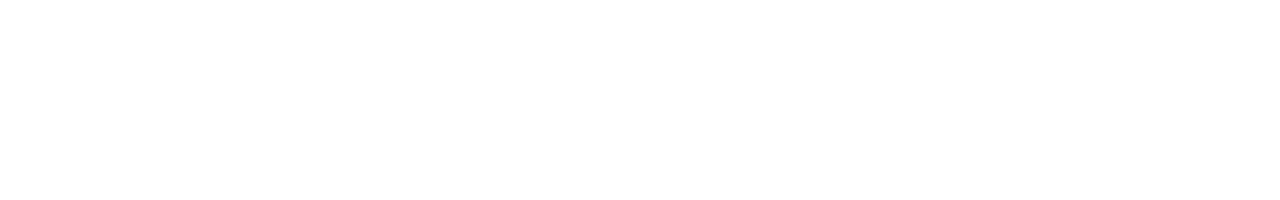
<file: sabrina.html>
<!doctype html>
<html>
  <head>
    <meta name="viewport" content="width=device-width" />
    <link rel="stylesheet" type="text/css" href="web/globals.css" />
  </head>
  <body>
    <nav>
      <main>
        <a href="sabrina.html" class="menu">Home</a>
        <a href="about.html" class="menu">About</a>
        <a href="contact.html" class="menu">Contact</a>
        <div class="selalukananatas"></div>
      </main>
    </nav>
    <section class="full">
      <main>
        
        <div class="melayang">
          <h1>Sabrina Brigitta S.</h1>
          <h3>This is my personal website.</h3>
        </div>
      </main>
    </section>
    <section></section>
  </body>
</html>
</file>
<file: css/global.css>
* {
	margin: 0;
	padding: 0;
}

a {
	text-decoration: none;
}
section.container {
	width: 100%;
	height: 90vh;
}

.title {
	width: 100%;
	height: 20%;
}

.title h1 {
	padding-top: 3%;
	padding-left: 2.5%;
	font-size: 90px;
	color: #603813;
}

.part {
	width: 100%;
	height: 70%;
}

.part1 {
	width: 30%;
	height: 100%;
	margin-left: 2.5%;
	float: left;
	background-image: url("../image/IMG_6104.JPG");
	background-size: cover;
}

.part1:hover {
	background-color: #DDD9A0;

}

.part2 {
	width: 30%;
	height: 100%;
	margin-left: 2.5%;
	float: left;
	background-image: url("../image/IMG_6100.JPG");
	background-size: cover;
}

.part2:hover {
	background-color: #B7CEE0;
}

.part3 {
	width: 30%;
	height: 100%;
	margin-left: 2.5%;
	float: left;
	background-image: url("../image/IMG_6103.JPG");
	background-size: cover;
}

.part3:hover {
	background-color: #626553;
}

.atas1 h1{
	padding-top: 60%;
	padding-left: 20px;
	font-size: 80px;
	color: white;
}

.atas1 h1:hover {
	color: #626553;
}

.atas2 h1{
	padding-top: 60%;
	padding-left: 20px;
	font-size: 80px;
	color: #C094C1;
}

.atas2 h1:hover {
	color: #B4C0C6;
}

.atas3 h1{
	padding-top: 60%;
	padding-left: 20px;
	font-size: 80px;
	color: #E16A5C;
}

.atas3 h1:hover {
	color: #B9AF88;
}

.atas11 h1{
	padding-left: 20px;
	font-size: 80px;
	color: white;
}

.atas11 h1:hover {
	color: #626553;
}

.atas22 h1{
	padding-left: 20px;
	font-size: 80px;
	color: #C094C1;
}

.atas22 h1:hover {
	color: #B4C0C6;
}

.atas33 h1{
	padding-left: 20px;
	font-size: 80px;
	color: #E16A5C;
}

.atas33 h1:hover {
	color: #B9AF88;
}

section.footer {
	width: 100%;
	height: 10vh;
	background-color: #B9AF88;
}

.footerr {
	width: 40%;
	height: 100%;
	float: left;
}

.footerr p {
	padding-top: 30px;
	padding-left: 5%;
}

.footerr2 {
	width: 30%;
	height: 100%;
	float: right;;
}

.footerr2 p {
	text-align: right;
	padding-top: 30px;
	padding-right: 5%;
}

section.navigation {
	width: 100%;
	height: 10vh;
	background-color: #B4C0C6;
}

.home {
	width: auto;
	height: 100%;
	margin-left: 10%;
	float: left;
}

.home p {
	padding-top: 25px;
}

.home p:hover {
	color: #ffffff;
}

.categories {
	width: auto;
	height: 100%;
	margin-left: 10%;
	float: left;
}

.categories p {
	padding-top: 25px;
}

.categories p:hover {
	color: #ffffff;
}

.dropdown p {
	padding-top: 10px;
	padding-bottom: 5px;
	padding-left: 20px;
}

.dropdown p:hover {
	color: #ffffff;
}

.dropdown {
	width: 120%;
	height: 100%;
	background-color: #B9AF88;
	display: none;
}

.categories:hover .dropdown {
	display: block;
}


@media (max-width:768px) 
{

.title {
	width: 100%;
	height: 20%;
}

.title h1 {
	padding-top: 3%;
	padding-left: 2.5%;
	font-size: 90px;
	color: #603813;
}

.part {
	width: 100%;
	height: 70%;
}

.part1 {
	width: 30%;
	height: 100%;
	margin-left: 2.5%;
	float: left;
	background-image: url("../image/IMG_6104.JPG");
	background-size: cover;
	background-position: center;
}

.part1:hover {
	background-color: #DDD9A0;

}

.part2 {
	width: 30%;
	height: 100%;
	margin-left: 2.5%;
	float: left;
	background-image: url("../image/IMG_6100.JPG");
	background-size: cover;
	background-position: left;
}

.part2:hover {
	background-color: #B7CEE0;
}

.part3 {
	width: 30%;
	height: 100%;
	margin-left: 2.5%;
	float: left;
	background-image: url("../image/IMG_6103.JPG");
	background-size: cover;
	background-position: center;
}

.part3:hover {
	background-color: #626553;
}

.atas1 h1{
	padding-top: 60%;
	padding-left: 10px;
	font-size: 25px;
	color: white;
}

.atas1 h1:hover {
	color: #626553;
}

.atas2 h1{
	padding-top: 60%;
	padding-left: 10px;
	font-size: 25px;
	color: #C094C1;
}

.atas2 h1:hover {
	color: #B4C0C6;
}

.atas3 h1{
	padding-top: 60%;
	padding-left: 10px;
	font-size: 25px;
	color: #E16A5C;
}

.atas3 h1:hover {
	color: #B9AF88;
}

.atas11 h1{
	padding-left: 10px;
	font-size: 25px;
	color: white;
}

.atas11 h1:hover {
	color: #626553;
}

.atas22 h1{
	padding-left: 10px;
	font-size: 25px;
	color: #C094C1;
}

.atas22 h1:hover {
	color: #B4C0C6;
}

.atas33 h1{
	padding-left: 10px;
	font-size: 25px;
	color: #E16A5C;
}

.atas33 h1:hover {
	color: #B9AF88;
}

section.footer {
	width: 100%;
	height: 10vh;
	background-color: #B9AF88;
}

.footerr {
	width: 40%;
	height: 100%;
	float: left;
}

.footerr p {
	text-align: right;
	padding-top: 10px;
	padding-left: 5%;
}

.footerr2 {
	width: 30%;
	height: 100%;
	float: right;
}

.footerr2 p {
	text-align: right;
	padding-top: 10px;
	padding-right: 5%;
}

	}




section.container1 {
	width: 100%;
	height: 70vh;
	margin-top: 5%;
	background-color: #DDD9A0;
}


.margin {
	width: 70%;
	height: 100%;
	margin-left: auto;
	margin-right: auto;
}

.text p {
	text-align: center;
	padding-top: 15px;
}

.image {
	width: 100%;
	height: 60%;
	margin-top: 2%;
}

.image1 {
	width: 30%;
	height: 100%;
	margin-right: 5%;
	background-image: url("../image/IMG_5856.JPG");
	background-size: cover;
	float: left;
}

.image2 {
	width: 30%;
	height: 100%;
	margin-right: 5%;
	background-image: url("../image/IMG_5857 2.JPG");
	background-size: cover;
	float: left;
}

.image3 {
	width: 30%;
	height: 100%;
	background-image: url("../image/IMG_5858.JPG");
	background-size: cover;
	float: left;
}

.textbawah {
	width: 85%;
	margin-right: auto;
	margin-left: auto;
	padding-top: 20px;
}
.textbawah p {
	text-align: center;
	font-weight: 100;
}

@media (max-width:768px) 
{ 
	
	section.container1 {
	width: 100%;
	height: 80vh;
	margin-top: 5%;
	background-color: #DDD9A0;
	}
	
	.margin {
	width: 90%;
	height: 100%;
	margin-left: auto;
	margin-right: auto;
	}

	.text p {
	text-align: center;
	padding-top: 10px;
	}

	.image {
	width: 100%;
	height: 60%;
	margin-top: 2%;
	}

	.image1 {
	width: 30%;
	height: 100%;

	background-image: url("../image/IMG_5856.JPG");
	background-size: cover;
	background-position: center;
	float: left;
	}

	.image2 {
	width: 30%;
	height: 100%;
	background-image: url("../image/IMG_5857 2.JPG");
	background-size: cover;
	background-position: center;
	float: left;
	}

	.image3 {
	width: 30%;
	height: 100%;
	background-image: url("../image/IMG_5858.JPG");
	background-size: cover;
	background-position: center;
	float: left;
	}

	.textbawah {
	width: 85%;
	margin-right: auto;
	margin-left: auto;
	padding-top: 20px;
	}
	
	.textbawah p {
	font-size: 12px;
	text-align: center;
	font-weight: 100;
	}
}



section.block1 {
	widows: 100%;
	height: 90vh;
	margin-top: 5%;
}

.back {
	width: 100%;
	height: 100%;
	background-color: #B7CEE0;
}

.text1 {
	width: 60%;
	height: 10%;
	margin-left: auto;
	margin-right: auto;
}

.text1 h1 {
	text-align: left;
}

.middle {
	width: 60%;
	height: 90%;
	background-color: #DDD9A0;
	margin-left: auto;
	margin-right: auto;
}

.textnya {
	width: 40%;
	height: 100%;
	float: left;
}

.foto1 {
	width: 60%;
	height: 100%;
	background-image: url("../image/IMG_5816.JPG");
	background-size: cover;
	background-position: center;
	float: left;
}

.top {
	width: 60%;
	height: 30%;
	padding-top: 3%;
	padding-left: 3%;
}

.bottom {
	width: 100%;
	height: 40%;
	padding-left: 3%;
}

.bottom p {
	padding-top: 50%;
	color: #5F3817;
}

.bottom h1 {
	font-size: 90px;
	color: #5F3817;
}

section.block2 {
	width: 100%;
	height: 70vh;
	margin-top: 10%;
	margin-bottom: 10%;
}

.foto2 {
	width: 30%;
	height: 100%;
	margin-left: 2.5%;
	float: left;
	background-image: url("../image/IMG_5826.JPG");
	background-size: cover;
	background-position: center;
}

.foto3 {
	width: 30%;
	height: 100%;
	margin-left: 2.5%;
	float: left;
	background-image: url("../image/IMG_5827.JPG");
	background-size: cover;
	background-position: center;
}

.foto4 {
	width: 30%;
	height: 100%;
	margin-left: 2.5%;
	float: left;
	background-image: url("../image/IMG_5825.JPG");
	background-size: cover;
	background-position: center;
}

section.block3 {
	width: 100%;
	height: 80vh;
	margin-bottom: 10%;
	background-color: #FDE3D4;
}

.bagiankiri {
	width: 35%;
	height: 100%;
	margin-left: 12.5%;
	float: left;
}

.anniv {
	width: 75%;
	height: 40%;
	background-image: url("../image/10 anniversary.png");
	background-size: cover;
	background-position: center;
	margin-top: 20%;
	margin-left: 25%;
}

.texttt {
	width: 120%;
	height: 35%;
	background-color: #DDD8A3;
}

.texttt p {
	width: 65%;
	padding-left: 10%;
	padding-top: 5%;
	font-weight: 100;
}

.bagiankanan {
	width: 40%;
	height: 70%;
	margin-top: 5%;
	background-image: url("../image/IMG_5831.JPG");
	background-size: cover;
	background-position: center;
	float: left;
}


section.block4 {
	width: 100%;
	height: 70vh;
	margin-top: 10%;
	margin-bottom: 10%;
}

.place1 {
	width: 60%;
	height: 50%;
	margin-right: auto;
	margin-left: auto;
}

.foto5 {
	width: 32%;
	height: 100%;
	margin-right: 2%;
	background-image: url("../image/IMG_5833.JPG");
	background-size: cover;
	background-position: center;
	float: left;
}

.foto6 {
	width: 32%;
	height: 100%;
	margin-right: 2%;
	background-image: url("../image/IMG_5835.JPG");
	background-size: cover;
	background-position: center;
	float: left;
}

.foto7 {
	width: 32%;
	height: 100%;
	background-image: url("../image/IMG_5834.JPG");
	background-size: cover;
	background-position: center;
	float: left;
}

.tulisan1 {
	width: 60%;
	height: 47%;
	margin-top: 2%;
	background-color: #F9E3C0;
	margin-right: auto;
	margin-left: auto;
}

.tulisan1 p {
	width: 45%;
	margin-right: auto;
	margin-left: auto;
	padding-top: 5%;
	line-height: 25px;
	font-weight: 100;
}

section.block5 {
	width: 100%;
	height: 80vh;
	margin-bottom: 10%;
	background-color: #C8DEEE;
}

.place2 {
	width: 40%;
	height: 100%;
	float: left;
}

.place2 p {
	width: 50%;
	margin-left: 30%;
	margin-top: 50%;
	font-weight: 100;
	
}

.place3 {
	width: 55%;
	height: 80%;
	float: left;
	margin-top: 5%;
}

.foto8 {
	width: 45%;
	height: 100%;
	margin-right: 3%;
	background-image: url("../image/IMG_5822.JPG");
	background-size: cover;
	background-position: center;
	float: left;	
}

.foto9 {
	width: 45%;
	height: 100%;
	background-image: url("../image/IMG_5842.JPG");
	background-size: cover;
	background-position: center;
	float: left;
}


section.block6 {
	width: 100%;
	height: 100vh;
	margin-top: 10%;
	margin-bottom: 10%;
}

.foto10 {
	width: 50%;
	height: 80%;
	margin-right: auto;
	margin-left: auto;
	background-image: url("../image/IMG_5837.JPG");
	background-size: cover;
	background-position: center;
}

.june {
	width: 35%;
	height: 20%;
	background-image: url("../image/25 juni.png");
	background-size: cover;
	background-position: center;
	float: right;
	margin-right: 10%;
}

section.block7 {
	width: 100%;
	height: 80vh;
	background-color: #DDD8A3;
}

.foto11 {
	width: 24.25%;
	height: 80%;
	margin-right: 1%;
	margin-top: 5%;
	background-image: url("../image/IMG_5817.JPG");
	background-size: cover;
	background-position: top center;
	float: left;
}

.foto12 {
	width: 24.25%;
	height: 80%;
	margin-right: 1%;
	margin-top: 5%;
	background-image: url("../image/IMG_5819.JPG");
	background-size: cover;
	background-position: top center;
	float: left;
}

.foto13 {
	width: 24.25%;
	height: 80%;
	margin-right: 1%;
	margin-top: 5%;
	background-image: url("../image/IMG_5818.JPG");
	background-size: cover;
	background-position: top center;
	float: left;
}

.foto14 {
	width: 24.25%;
	height: 80%;
	margin-top: 5%;
	background-image: url("../image/IMG_5838.JPG");
	background-size: cover;
	background-position: top center;
	float: left;
}

section.block8 {
	width: 100%;
	height: 80vh;
	margin-top: 10%;
	margin-bottom: 10%;
	background-color: #FDE3D4;
}

.place5 {
	width: 30%;
	height: 100%;
	float: left;
}

.place5 p {
	width: 60%;
	margin-top: 60%;
	font-weight: 100;
	
}

.place4 {
	width: 55%;
	height: 80%;
	float: left;
	margin-left: 10%;
	margin-top: 5%;
}

.foto15 {
	width: 45%;
	height: 100%;
	margin-right: 3%;
	background-image: url("../image/IMG_5821.JPG");
	background-size: cover;
	background-position: center;
	float: left;	
}

.foto16 {
	width: 45%;
	height: 100%;
	background-image: url("../image/IMG_5840.JPG");
	background-size: cover;
	background-position: center;
	float: left;
}

section.block9 {
	width: 100%;
	height: 70vh;
}

.place6 {
	width: 60%;
	height: 80%;
	margin-left: auto;
	margin-right: auto;
	background-image: url("../image/IMG_5843.JPG");
	background-size: cover;
	background-position: center;
}

.place7 {
	width: 10%;
	height: 15%;
	float: left;
	margin-left: 63%;
}

.place7 p {
	text-align: right;
	padding-top: 30%;
	font-weight: 100;
}

.place8 {
	width: 17%;
	height: 20%;
	margin-right: 10%;
	float: right;
	background-image: url("../image/valensole.png");
	background-size: cover;
	background-position: center;
}

section.block10 {
	width: 100%;
	height: 80vh;
	background-color: #DDD8A3;
}

.foto17 {
	width: 24.25%;
	height: 80%;
	margin-right: 1%;
	margin-top: 5%;
	background-image: url("../image/IMG_5824.JPG");
	background-size: cover;
	background-position: top center;
	float: left;
}

.foto18 {
	width: 24.25%;
	height: 80%;
	margin-right: 1%;
	margin-top: 5%;
	background-image: url("../image/IMG_5820.JPG");
	background-size: cover;
	background-position: top center;
	float: left;
}

.foto19 {
	width: 24.25%;
	height: 80%;
	margin-right: 1%;
	margin-top: 5%;
	background-image: url("../image/IMG_5823.JPG");
	background-size: cover;
	background-position: top center;
	float: left;
}

.foto20 {
	width: 24.25%;
	height: 80%;
	margin-top: 5%;
	background-image: url("../image/IMG_5841.JPG");
	background-size: cover;
	background-position: top center;
	float: left;
}

section.block11 {
	width: 100%;
	height: 70vh;
	margin-bottom: 10%;
	margin-top: 10%;
}

.place9 {
	width: 60%;
	height: 100%;
	margin-left: auto;
	margin-right: auto;
	background-color: #DDD8A3;
}

.foto21 {
	width: 60%;
	height: 100%;
	margin-right: auto;
	margin-left: auto;
	background-image: url("../image/IMG_5830.JPG");
	background-size: cover;
	background-position: center;
}

section.block12 {
	width: 100%;
	height: 80vh;
	margin-top: 10%;
	margin-bottom: 10%;
	background-image: url("../image/IMG_5847.JPG");
	background-size: cover;
	background-position: center;
}

section.block13 {
	width: 100%;
	height: 80vh;
	background-color: #F9E3C0;
	margin-bottom: 10%;
}

.place10 {
	width: 50%;
	height: 100%;
	float: left;
}

.foto22 {
	width: 45%;
	height: 70%;
	margin-left: 40%;
	background-image: url("../image/IMG_5836.JPG");
	background-size: cover;
	background-position: center;
}

.place11 {
	width: 50%;
	height: 20%;
	margin-left: 40%;
	margin-top: 5%;
}

.place11 p {
	font-weight: 100;
}



.place12 {
	width: 40%;
	height: 100%;
	background-image: url("../image/IMG_5815.JPG");
	background-size: cover;
	background-position: center;
	float: left;
}

section.block14 {
	width: 100%;
	height: 30vh;
	margin-bottom: 10%;
}

.place14 {
	width: 40%;
	height: 100%;
	margin-left: auto;
	margin-right: auto;
	background-image: url("../image/simondorte.png");
	background-size: cover;
	background-position: center;
}


@media (max-width:768px) 
{ 

	section.block1 {
		widows: 100%;
		height: 90vh;
		margin-top: 5%;
	}

	.back {
		width: 100%;
		height: 100%;
		background-color: #B7CEE0;
	}

	.text1 {
		width: 80%;
		height: 10%;
	}

	.text1 h1 {
		margin-right: : 1px;
		padding-right: : 1px;
	}

	.middle {
		width: 80%;
		height: 70%;
		background-color: #DDD9A0;
		margin-left: auto;
		margin-right: auto;
	}

	.textnya {
		width: 40%;
		height: 100%;
		float: left;
	}

	.foto1 {
		width: 60%;
		height: 100%;
		background-image: url("../image/IMG_5816.JPG");
		background-size: cover;
		background-position: center;
		float: left;
	}

	.top {
		width: 60%;
		height: 30%;
		padding-top: 3%;
		padding-left: 3%;
	}

	.top p {
		font-size: 12px;
	}

	.bottom {
		width: 100%;
		height: 40%;
		padding-left: 3%;
	}

	.bottom p {
		font-size: 8px;
		padding-top: 50%;
		color: #5F3817;
	}

	.bottom h1 {
		font-size: 40px;
		color: #5F3817;
		margin-bottom: 0px; 
		padding-right: 10pt;
	}

	section.block2 {
		width: 100%;
		height: 60vh;
		margin-top: 20%;
		margin-bottom: 20%;
	}

	.foto2 {
		width: 33,3%;
		height: 100%;
		float: left;
		background-image: url("../image/IMG_5826.JPG");
		background-size: cover;
		background-position: center;
		margin-left: 5%;
	}

	.foto3 {
		width: 33,3%;
		height: 100%;
		margin-left: 0%;
		float: left;
		background-image: url("../image/IMG_5827.JPG");
		background-size: cover;
		background-position: center;
	}

	.foto4 {
		width: 33,3%;
		height: 100%;
		margin-left: 0%;
		float: left;
		background-image: url("../image/IMG_5825.JPG");
		background-size: cover;
		background-position: center;
	}

	section.block3 {
		width: 100%;
		height: 80vh;
		margin-bottom: 10%;
		background-color: #FDE3D4;
	}

	.bagiankiri {
		width: 35%;
		height: 100%;
		float: left;
	}

	.anniv {
		width: 90%;
		height: 30%;
		background-image: url("../image/10 anniversary.png");
		background-position: center;
		background-size: contain;
		margin-top: 30%;
		margin-left: 10pt;
	}

	.texttt {
		width: 120%;
		height: 60%;
		background-color: #DDD8A3;
	}

	.texttt p {
		width: 65%;
		padding-left: 10%;
		padding-top: 20%;
		font-weight: 100;
		font-size: 15px;
	}

	.bagiankanan {
		width: 50%;
		height: 70%;
		margin-top: 5%;
		background-image: url("../image/IMG_5831.JPG");
		background-size: cover;
		background-position: center;
		float: right;
	}


	section.block4 {
		width: 100%;
		height: 70vh;
		margin-top: 30%;
		margin-bottom: 10%;
	}

	.place1 {
		width: 60%;
		height: 50%;
		margin-right: auto;
		margin-left: auto;
		margin-top: 10%;

	}

	.foto5 {
		width: 32%;
		height: 100%;
		margin-right: 2%;
		background-image: url("../image/IMG_5833.JPG");
		background-size: cover;
		background-position: right;
		float: left;
	}

	.foto6 {
		width: 32%;
		height: 100%;
		margin-right: 2%;
		background-image: url("../image/IMG_5835.JPG");
		background-size: cover;
		background-position: center;
		float: left;
	}

	.foto7 {
		width: 32%;
		height: 100%;
		background-image: url("../image/IMG_5834.JPG");
		background-size: cover;
		background-position: center;
		float: left;
	}

	.tulisan1 {
		width: 60%;
		height: 40%;
		margin-top: 2%;
		background-color: #F9E3C0;
	}

	.tulisan1 p {
		width: 100%;
		font-size: 15px;
		text-align: center;
	}

	section.block5 {
		width: 100%;
		height: 80vh;
		background-color: #C8DEEE;
	}

	.place2 {
		width: 40%;
		height: 100%;
		float: left;
	}

	.place2 p {
		font-size: 15px;
		width: 50%;
		margin-left: 30%;
		margin-top: 50%;
		font-weight: 100;
		
	}

	.place3 {
		width: 55%;
		height: 80%;
		float: left;
		margin-top: 5%;
	}

	.foto8 {
		width: 45%;
		height: 100%;
		margin-right: 3%;
		background-image: url("../image/IMG_5822.JPG");
		background-size: cover;
		background-position: center;
		float: left;	
	}

	.foto9 {
		width: 45%;
		height: 100%;
		margin-top: 40%;
		background-image: url("../image/IMG_5842.JPG");
		background-size: cover;
		background-position: center;
		float: right;
	}


	section.block6 {
		width: 100%;
		height: 100vh;
		margin-top: 10%;
		margin-bottom: 10%;
	}

	.foto10 {
		width: 70%;
		height: 80%;
		margin-right: auto;
		margin-left: auto;
		background-image: url("../image/IMG_5837.JPG");
		background-size: cover;
		background-position: center;
	}

	.june {
	width: 87%;
	height: 20%;
	background-image: url("../image/25 juni.png");
	background-size: cover;
	background-position: left;
	float: right;
	margin-right: 0pt;
	}

	section.block7 {
		width: 100%;
		height: 80vh;
		background-color: #DDD8A3;
	}

	.foto11 {
		width: 24.25%;
		height: 80%;
		margin-right: 1%;
		margin-top: 30%;
		background-image: url("../image/IMG_5817.JPG");
		background-size: cover;
		background-position: top center;
		float: left;
	}

	.foto12 {
		width: 24.25%;
		height: 80%;
		margin-right: 1%;
		margin-top: 5%;
		background-image: url("../image/IMG_5819.JPG");
		background-size: cover;
		background-position: top center;
		float: left;
	}

	.foto13 {
		width: 24.25%;
		height: 80%;
		margin-right: 1%;
		margin-top: 30%;
		background-image: url("../image/IMG_5818.JPG");
		background-size: cover;
		background-position: top center;
		float: left;
	}	

	.foto14 {
		width: 24.25%;
		height: 80%;
		margin-top: 5%;
		background-image: url("../image/IMG_5838.JPG");
		background-size: cover;
		background-position: top center;
		float: left;
		}

	section.block8 {
	width: 100%;
	height: 80vh;
	margin-top: 10%;
	margin-bottom: 10%;
	background-color: #FDE3D4;
	}

	.place5 {
	width: 30%;
	height: 100%;
	float: left;
	}	

	.place5 p {
	font-size: 15px;
	width: 60%;
	margin-top: 60%;
	font-weight: 100;	
	}

	.place4 {
	width: 55%;
	height: 80%;
	float: left;
	margin-left: 10%;
	margin-top: 5%;
	}

	.foto15 {
	width: 45%;
	height: 100%;
	margin-top: 40%;
	margin-right: 3%;
	background-image: url("../image/IMG_5821.JPG");
	background-size: cover;
	background-position: center;
	float: left;	
	}

	.foto16 {
	width: 45%;
	height: 100%;
	background-image: url("../image/IMG_5840.JPG");
	background-size: cover;
	background-position: center;
	float: left;
	}

	section.block9 {
	width: 100%;
	height: 50vh;
	}

	.place6 {
	width: 60%;
	height: 80%;
	margin-left: auto;
	margin-right: auto;
	background-image: url("../image/IMG_5843.JPG");
	background-size: cover;
	background-position: left;
	}

	.place7 {
	width: 10%;
	height: 15%;
	float: left;
	margin-left: 50%;
	}

	.place7 p {
	font-size: 10px;
	text-align: center;
	padding-top: 30%;
	font-weight: 100;
	}

	.place8 {
	width: 30%;
	height: 15%;
	margin-right: 10%;
	float: right;
	background-image: url("../image/valensole.png");
	background-size: contain;
	background-position: center;
	}

	section.block10 {
	width: 100%;
	height: 80vh;
	background-color: #DDD8A3;
	}

	.foto17 {
	width: 24.25%;
	height: 80%;
	margin-right: 1%;
	margin-top: 5%;
	background-image: url("../image/IMG_5824.JPG");
	background-size: cover;
	background-position: top center;
	float: left;
	}

	.foto18 {
	width: 24.25%;
	height: 80%;
	margin-right: 1%;
	margin-top: 30%;
	background-image: url("../image/IMG_5820.JPG");
	background-size: cover;
	background-position: top center;
	float: left;
	}

	.foto19 {
	width: 24.25%;
	height: 80%;
	margin-right: 1%;
	margin-top: 5%;
	background-image: url("../image/IMG_5823.JPG");
	background-size: cover;
	background-position: top center;
	float: left;
	}

	.foto20 {
	width: 24.25%;
	height: 80%;
	margin-top: 30%;
	background-image: url("../image/IMG_5841.JPG");
	background-size: cover;
	background-position: top center;
	float: left;
	}

	section.block11 {
	width: 100%;
	height: 70vh;
	margin-bottom: 10%;
	margin-top: 10%;
	}

	.place9 {
	width: 60%;
	height: 100%;
	margin-left: auto;
	margin-right: auto;
	background-color: #DDD8A3;
	}

	.foto21 {
	width: 60%;
	height: 100%;
	margin-right: auto;
	margin-left: auto;
	background-image: url("../image/IMG_5830.JPG");
	background-size: cover;
	background-position: center;
	}

	section.block12 {
	width: 100%;
	height: 80vh;
	margin-top: 10%;
	margin-bottom: 10%;
	background-image: url("../image/IMG_5847.JPG");
	background-size: cover;
	background-position: center;
	}

	section.block13 {
	width: 100%;
	height: 80vh;
	background-color: #F9E3C0;
	margin-bottom: 10%;
	}

	.place10 {
	width: 50%;
	height: 100%;
	float: left;
	}

	.foto22 {
	width: 45%;
	height: 70%;
	margin-left: 40%;
	background-image: url("../image/IMG_5836.JPG");
	background-size: cover;
	background-position: center;
	}

	.place11 {
	width: 50%;
	height: 20%;
	margin-left: 40%;
	margin-top: 5%;
	}

	.place11 p {
	font-size: 15px;
	font-weight: 100;
	}

	.place12 {
	width: 40%;
	height: 100%;
	background-image: url("../image/IMG_5815.JPG");
	background-size: cover;
	background-position: center;
	float: left;
	}

	section.block14 {
	width: 100%;
	height: 30vh;
	margin-bottom: 10%;
	}

	.place14 {
	width: 100%;
	height: 80%;
	margin-left: auto;
	margin-right: auto;
	margin-bottom: 0px;
	margin-top: 20%;
	background-image: url("../image/simondorte.png");
	background-size: contain;
	background-position: center;
	}
}


section.box1 {
	width: 100%;
	height: 80vh;
	margin-top: 5%;
}

.kotak1 {
	width: 40%;
	height: 100%;
	background-color: #626553;
	float: left;
}

.kotak2 {
	width: 20%;
	height: 100%;
	float: left;
}

.kotak3 {
	width: 40%;
	height: 100%;
	background-color: #E0BCA5;
	float: left;
}


.square1 {
	width: 95%;
	height: 100%;
	float: left;
	margin-right: 5%;
}

.square2 {
	width: 100%;
	height: 100%;
	float: left;
}

.kata1 {
	width: 100%;
	height: 40%;
}

.kata1 h1{
	text-align: right;
	font-size: 100px;
	color: white;
	padding-top: 25%;
}

.kata2 {
	width: 48%;
	height: 20%;
	margin-left: 5%;
	margin-top: 30%;
}

.kata2 p {
	font-weight: 100;
}

.gambar1 {
	width: 40%;
	height: 45%;
	margin-left: 60%;
	background-image: url("../image/IMG_5585.JPG");
	background-size: cover;
	background-position: center;
}

.gambar2 {
	width: 100%;
	height: 65%;
	background-image: url("../image/IMG_5567.JPG");
	background-size: cover;
	background-position: center;
}

.gambar3 {
	width: 100%;
	height: 35%;
	background-image: url("../image/IMG_5584.JPG");
	background-size: cover;
	background-position: bottom;
}

.gambar4 {
	width: 40%;
	height: 50%;
	margin-left: 5%;
	background-image: url("../image/IMG_5604.JPG");
	background-size: cover;
	background-position: bottom;
}

section.box2 {
	width: 100%;
	height: 15vh;
	margin-top: 5%;
	
}

.kotak4 {
	width: 1%;
	height: 100%;
	margin-left: 10%;
	margin-right: 5%;
	background-color: #B5C0C6;
	float: left;
}

.kata3 {
	width: 35%;
	height: 100%;

}

.kata3 p {
	font-weight: 100;
	padding-top: 2%;
}

section.box3 {
	width: 100%;
	height: 40vh;
	margin-top: 5%;
	background-color: #B9AE88;
}

.gambar5 {
	width: 19.25%;
	height: 100%;
	margin-left: 10%;
	margin-right: 1%;
	float: left;
	background-image: url("../image/IMG_5574.JPG");
	background-size: cover;
	background-position: center;
}

.gambar6 {
	width: 19.25%;
	height: 100%;
	margin-right: 1%;
	float: left;
	background-image: url("../image/IMG_5578.JPG");
	background-size: cover;
	background-position: center;
}
.gambar7 {
	width: 19.25%;
	height: 100%;
	margin-right: 1%;
	float: left;
	background-image: url("../image/IMG_5575.JPG");
	background-size: cover;
	background-position: center;
}
.gambar8 {
	width: 19.25%;
	height: 100%;
	float: left;
	background-image: url("../image/IMG_5606.JPG");
	background-size: cover;
	background-position: center;
}

section.box4 {
	width: 100%;
	height: 70vh;
	background-color: #B5C0C6;
	margin-top: 5%;
}

.gambar9 {
	width: 40%;
	height: 100%;
	margin-left: auto;
	margin-right: auto;
	background-image: url("../image/IMG_5579.JPG");
	background-size: cover;
	background-position: center;
}

section.box5 {
	width: 100%;
	height: 100vh;	
	margin-top: 5%;
}

.kotak5 {
	width: 100%;
	height: 30%;
	background-color: #E0BCA5;
}

.kata4 {
	width: 50%;
	height: 55%;
	margin-left: 20%;
}

.kata4 h1 {
	color: white;
	font-size: 120px;
}

.kata5 {
	width: 20%;
	height: 20%;
	margin-left: 20%;
}

.kata5 p {
	font-weight: 100;
}

.kotak6 {
	width: 100%;
	height: 70%;
	margin-top: 5%;
}

.january {
	width: 30%;
	height: 20%;
	margin-top: 30%;
	margin-left: 5%;
	float: left;
	background-image: url("../image/feb25.png");
	background-size: cover;
	background-position: center;
}

.gambar10 {
	width: 25%;
	height: 100%;
	float: left;
	margin-left: 5%;
	margin-right: 3%;
	background-image: url("../image/IMG_5560.JPG");
	background-size: cover;
	background-position: center;
}

.gambar11 {
	width: 25%;
	height: 100%;
	float: left;
	background-image: url("../image/IMG_5565.JPG");
	background-size: cover;
	background-position: center;
}

section.box6 {
	width: 100%;
	height: 60vh;
	margin-top: 10%;
	background-color: #626553;
}

.gambar12 {
	width: 60%;
	height: 100%;
	margin-left: auto;
	margin-right: auto;
	background-image: url("../image/IMG_5581.JPG");
	background-size: cover;
	background-position: center;
}

section.box7 {
	width: 100%;
	height: 20vh;
	background-color: #E0BCA5;
}

.kata6 {
	width: 30%;
	height: 80%;
	margin-left: 60%;
}

.kata6 p {
	padding-top: 5%;
	font-weight: 100;
}

section.box8 {
	width: 100%;
	height: 70vh;
	background-color: #B9AE88;
}

.kotak7 {
	width: 50%;
	height: 100%;
	margin-left: auto;
	margin-right: auto;
}

.gambar13 {
	width: 48%;
	height: 100%;
	float: left;
	margin-right: 4%;
	background-image: url("../image/IMG_5563.JPG");
	background-size: cover;
	background-position: center;
}

.gambar14 {
	width: 48%;
	height: 100%;
	float: left;
	background-image: url("../image/IMG_5562.JPG");
	background-size: cover;
	background-position: center;
}

section.box9 {
	width: 100%;
	height: 60vh;
	background-color: #B5C0C6;
	margin-top: 5%;
}

.kotak8 {
	width: 50%;
	height: 70%;
	margin-left: 10%;
}

.gambar15 {
	width: 32%;
	height: 100%;
	float: left;
	margin-right: 2%;
	background-image: url("../image/IMG_5573.JPG");
	background-size: cover;
	background-position: center;
}

.gambar16 {
	width: 32%;
	height: 100%;
	float: left;
	margin-right: 2%;
	background-image: url("../image/IMG_5576.JPG");
	background-size: cover;
	background-position: center;
}

.gambar17 {
	width: 32%;
	height: 100%;
	float: left;
	background-image: url("../image/IMG_5603.JPG");
	background-size: cover;
	background-position: center;
}

.kotak9 {
	width: 26%;
	height: 30%;
	margin-left: auto;
	margin-right: auto;
	margin-top: 3%;
}

.kotak9 p {
	font-weight: 100;
}

section.box10 {
	width: 100%;
	height: 60vh;
	margin-top: 5%;
	margin-bottom: 5%;
}

.kotak10 {
	width: 50%;
	height: 100%;
	margin-left: auto;
	margin-right: auto;
}

.gambar18 {
	width: 48%;
	height: 100%;
	margin-right: 4%;
	float: left;
	background-image: url("../image/IMG_5558.JPG");
	background-size: cover;
	background-position: center;
}

.gambar19 {
	width: 48%;
	height: 100%;
	float: left;
	background-image: url("../image/IMG_5559.JPG");
	background-size: cover;
	background-position: center;
}

section.box11 {
	width: 100%;
	height: 40vh;
	background-color: #B9AE88;
}

.gambar20 {
	width: 15%;
	height: 100%;
	margin-left: 10%;
	float: left;
	background-image: url("../image/IMG_5583.JPG");
	background-size: cover;
	background-position: center;
}

.gambar21 {
	width: 15%;
	height: 100%;
	margin-left: 3%;
	float: left;
	background-image: url("../image/IMG_5582.JPG");
	background-size: cover;
	background-position: center;
}

.kata8 {
	width: 25%;
	height: 100%;
	float: left;
	margin-left: 3%;
}

.kata8 p {
	font-weight: 100;
	padding-top: 70%;
}

section.box12 {
	width: 100%;
	height: 60vh;
	margin-top: 5%;
	background-color: #626553;
}

.kotak11{
	width: 50%;
	height: 100%;
	margin-left: auto;
	margin-right: auto;
}

.gambar22 {
	width: 48%;
	height: 100%;
	margin-right: 4%;
	float: left;
	background-image: url("../image/IMG_5557.JPG");
	background-size: cover;
	background-position: center;
}

.gambar23 {
	width: 48%;
	height: 100%;
	float: left;
	background-image: url("../image/IMG_5556.JPG");
	background-size: cover;
	background-position: center;
}

section.box13 {
	width: 100%;
	height: 40vh;
	background-color: #B5C0C6;
	margin-top: 5%;
}

.ladefense {
	width: 30%;
	height: 45%;
	margin-top: 10%;
	margin-right: 1%;
	margin-left: 25%;
	background-image: url("../image/la defense.png");
	background-size: cover;
	background-position: center;
	float: left;
}

.gambar24 {
	width: 15%;
	height: 100%;
	margin-right: 2%;
	background-image: url("../image/IMG_5580.JPG");
	background-size: cover;
	background-position: center;
	float: left;
}

.gambar25 {
	width: 15%;
	height: 100%;
	background-image: url("../image/IMG_5577.JPG");
	background-size: cover;
	background-position: center;
	float: left;
}

section.box14 {
	width: 100%;
	height: 60vh;
	margin-top: 5%;
	background-color: #626553;
}

.kotak12{
	width: 50%;
	height: 100%;
	margin-left: auto;
	margin-right: auto;
}

.gambar26 {
	width: 48%;
	height: 100%;
	margin-right: 4%;
	float: left;
	background-image: url("../image/IMG_5561.JPG");
	background-size: cover;
	background-position: center;
}

.gambar27 {
	width: 48%;
	height: 100%;
	float: left;
	background-image: url("../image/IMG_5564.JPG");
	background-size: cover;
	background-position: center;
}


section.box15 {
	width: 100%;
	height: 40vh;
	margin-top: 5%;
	background-color: #B5C0C6;
}

.kotak13 {
	width: 50%;
	height: 100%;
	margin-left: 40%;
}

.gambar28 {
	width: 32%;
	height: 100%;
	float: left;
	margin-right: 2%;
	background-image: url("../image/IMG_5568.JPG");
	background-size: cover;
	background-position: center;
}

.gambar29 {
	width: 32%;
	height: 100%;
	float: left;
	margin-right: 2%;
	background-image: url("../image/IMG_5569.JPG");
	background-size: cover;
	background-position: center;
}

.gambar30 {
	width: 32%;
	height: 100%;
	float: left;
	background-image: url("../image/IMG_5602.JPG");
	background-size: cover;
	background-position: center;
}

section.box16 {
	width: 100%;
	height: 70vh;
	margin-top: 5%;
	background-color: #E0BCA5;
}

.gambar31 {
	width: 60%;
	height: 100%;
	margin-left: auto;
	margin-right: auto;
	background-image: url("../image/IMG_5613.JPG");
	background-size: cover;
	background-position: center;
}

.kata9 {
	width: 30%;
	height: 20%;
	background-color: #F6F0E4;
}

.kata9 h1 {
	text-align: center;
	padding: 10%;
}

section.box17 {
	width: 100%;
	height: 40vh;
	margin-top: 5%;
	margin-bottom: 5%;
}

.simon {
	width: 50%;
	height: 100%;
	margin-left: auto;
	margin-right: auto;
	background-image: url("../image/simondorte.png");
	background-size: cover;
	background-position: center;
}


@media (max-width:768px) 
{ 
		section.box1 {
		width: 100%;
		height: 80vh;
		margin-top: 5%;
	}

	.kotak1 {
		width: 40%;
		height: 100%;
		background-color: #626553;
		float: left;
	}

	.kotak2 {
		width: 40%;
		height: 100%;
		background-color: #E0BCA5;
		float: left;
	}

	.kotak3 {
		width: 20%;
		height: 100%;
		background-color: #E0BCA5;
		float: left;
	}

	.square1 {
		width: 96%;
		height: 100%;
		float: left;
		margin-right: 5%;
	}

	.square2 {
		width: 100%;
		height: 100%;
		float: left;
	}

	.kata1 {
		width: 100%;
		height: 13%;
	}

	.kata1 h1{
		text-align: right;
		margin-left: 2px;
		font-size: 40px;
		color: white;
		padding-top: 25%;
	}

	.kata2 {
		width: 50%;
		height: 35%;
		margin-left: 5%;
		margin-top: 90%;
	}

	.kata2 p {
		font-weight: 100;
		font-size: 12px;
	}

	.gambar1 {
		width: 100%;
		height: 80%;
		margin-left: 0%;
		background-image: url("../image/IMG_5585.JPG");
		background-size: cover;
		background-position: center;
		float: left;
	}

	.gambar2 {
		padding-top: 20%;
		width: 100%;
		height: 60%;
		background-image: url("../image/IMG_5567.JPG");
		background-size: cover;
		background-position: center;
	}

	.gambar3 {
		margin-top: 5%;
		width: 100%;
		height: 33%;
		background-image: url("../image/IMG_5584.JPG");
		background-size: cover;
		background-position: bottom;
	}

	.gambar4 {
		width: 90%;
		height: 50%;
		margin-top: 20%;
		margin-left: 5%;
		background-image: url("../image/IMG_5604.JPG");
		background-size: cover;
		background-position: left;
	}

	section.box2 {
		width: 100%;
		height: 15vh;
		margin-top: 5%;
		
	}

	.kotak4 {
		width: 1%;
		height: 100%;
		margin-left: 10%;
		margin-right: 5%;
		background-color: #B5C0C6;
		float: left;
	}

	.kata3 {
		width: 35%;
		height: 100%;
		margin-left: 20%;

	}

	.kata3 p {
		font-size: 14px;
		font-weight: 100;
		padding-top: 2%;
	}

	section.box3 {
		width: 100%;
		height: 40vh;
		margin-top: 5%;
		background-color: #B9AE88;
	}

	.gambar5 {
		width: 19.25%;
		height: 100%;
		margin-left: 10%;
		margin-right: 1%;
		float: left;
		background-image: url("../image/IMG_5574.JPG");
		background-size: cover;
		background-position: center;
	}

	.gambar6 {
		width: 19.25%;
		height: 100%;
		margin-right: 1%;
		float: left;
		background-image: url("../image/IMG_5578.JPG");
		background-size: cover;
		background-position: center;
	}
	.gambar7 {
		width: 19.25%;
		height: 100%;
		margin-right: 1%;
		float: left;
		background-image: url("../image/IMG_5575.JPG");
		background-size: cover;
		background-position: center;
	}
	.gambar8 {
		width: 19.25%;
		height: 100%;
		float: left;
		background-image: url("../image/IMG_5606.JPG");
		background-size: cover;
		background-position: center;
	}

	section.box4 {
		width: 100%;
		height: 70vh;
		background-color: #B5C0C6;
		margin-top: 5%;
	}

	.gambar9 {
		width: 40%;
		height: 100%;
		margin-left: auto;
		margin-right: auto;
		background-image: url("../image/IMG_5579.JPG");
		background-size: cover;
		background-position: center;
	}

	section.box5 {
		width: 100%;
		height: 100vh;	
		margin-top: 5%;
	}

	.kotak5 {
		width: 100%;
		height: 30%;
		background-color: #E0BCA5;
	}

	.kata4 {
		width: 60%;
		height: 30%;
		margin-left: 10%;
	}

	.kata4 h1 {
		margin-top: 10px;
		color: white;
		font-size: 80px;
	}

	.kata5 {
		margin-top: 30%;
		width: 60%;
		height: 40%;
		margin-left: 35%;
	}

	.kata5 p {
		font-size: 16px;
		text-align: right;
		font-weight: 100;
	}

	.kotak6 {
		width: 100%;
		height: 70%;
		margin-top: 5%;
	}

	.january {
		width: 50%;
		height: 10%;
		margin-top: 30%;
		margin-left: 0%;
		float: left;
		background-image: url("../image/feb25.png");
		background-size: contain;
		background-position: center;
	}

	.gambar10 {
		width: 25%;
		height: 100%;
		float: left;
		margin-left: 0%;
		margin-right: 0%;
		background-image: url("../image/IMG_5560.JPG");
		background-size: cover;
		background-position: center;
	}

	.gambar11 {
		width: 25%;
		height: 100%;
		margin-left: 0%;
		float: left;
		background-image: url("../image/IMG_5565.JPG");
		background-size: cover;
		background-position: center;
	}

	section.box6 {
		width: 100%;
		height: 60vh;
		margin-top: 10%;
		background-color: #626553;
	}

	.gambar12 {
		width: 60%;
		height: 100%;
		margin-left: auto;
		margin-right: auto;
		background-image: url("../image/IMG_5581.JPG");
		background-size: cover;
		background-position: center;
	}

	section.box7 {
		width: 100%;
		height: 20vh;
		background-color: #E0BCA5;
	}

	.kata6 {
		width: 50%;
		height: 80%;
		margin-left: 25%;
	}

	.kata6 p {
		padding-top: 5%;
		font-weight: 100;
		font-size: 15px;
		text-align: center;
	}

	section.box8 {
		width: 100%;
		height: 70vh;
		background-color: #B9AE88;
	}

	.kotak7 {
		width: 50%;
		height: 100%;
		margin-left: auto;
		margin-right: auto;
	}

	.gambar13 {
		width: 48%;
		height: 100%;
		float: left;
		margin-right: 4%;
		background-image: url("../image/IMG_5563.JPG");
		background-size: cover;
		background-position: center;
	}

	.gambar14 {
		width: 48%;
		height: 100%;
		float: left;
		background-image: url("../image/IMG_5562.JPG");
		background-size: cover;
		background-position: center;
	}

	section.box9 {
		width: 100%;
		height: 60vh;
		background-color: #B5C0C6;
		margin-top: 5%;
	}

	.kotak8 {
		padding-top: 5%;
		width: 80%;
		height: 70%;
		margin-left: 10%;
	}

	.gambar15 {
		width: 32%;
		height: 100%;
		float: left;
		margin-right: 2%;
		background-image: url("../image/IMG_5573.JPG");
		background-size: cover;
		background-position: center;
	}

	.gambar16 {
		width: 32%;
		height: 100%;
		float: left;
		margin-right: 2%;
		background-image: url("../image/IMG_5576.JPG");
		background-size: cover;
		background-position: center;
	}

	.gambar17 {
		width: 32%;
		height: 100%;
		float: left;
		background-image: url("../image/IMG_5603.JPG");
		background-size: cover;
		background-position: center;
	}

	.kotak9 {
		width: 40%;
		height: 30%;
		margin-left: auto;
		margin-right: auto;
		margin-top: 3%;
	}

	.kotak9 p {
		font-size: 15px;
		font-weight: 100;
		text-align: center;
	}

	section.box10 {
		width: 100%;
		height: 60vh;
		margin-top: 5%;
		margin-bottom: 5%;
	}

	.kotak10 {
		width: 50%;
		height: 100%;
		margin-left: auto;
		margin-right: auto;
	}

	.gambar18 {
		width: 48%;
		height: 100%;
		margin-right: 4%;
		float: left;
		background-image: url("../image/IMG_5558.JPG");
		background-size: cover;
		background-position: center;
	}

	.gambar19 {
		width: 48%;
		height: 100%;
		float: left;
		background-image: url("../image/IMG_5559.JPG");
		background-size: cover;
		background-position: center;
	}

	section.box11 {
		width: 100%;
		height: 40vh;
		background-color: #B9AE88;
	}

	.gambar20 {
		width: 15%;
		height: 100%;
		margin-left: 10%;
		float: left;
		background-image: url("../image/IMG_5583.JPG");
		background-size: cover;
		background-position: center;
	}

	.gambar21 {
		width: 30%;
		height: 100%;
		margin-left: 3%;
		float: left;
		background-image: url("../image/IMG_5582.JPG");
		background-size: cover;
		background-position: center;
	}

	.kata8 {
		width: 25%;
		height: 100%;
		float: left;
		margin-left: 3%;
	}

	.kata8 p {
		font-weight: 100;
		padding-top: 70%;
	}

	section.box12 {
		width: 100%;
		height: 60vh;
		margin-top: 5%;
		background-color: #626553;
	}

	.kotak11{
		width: 80%;
		height: 100%;
		margin-left: auto;
		margin-right: auto;
	}

	.gambar22 {
		width: 48%;
		height: 100%;
		margin-right: 4%;
		float: left;
		background-image: url("../image/IMG_5557.JPG");
		background-size: cover;
		background-position: center;
	}

	.gambar23 {
		width: 48%;
		height: 100%;
		float: left;
		background-image: url("../image/IMG_5556.JPG");
		background-size: cover;
		background-position: center;
	}

	section.box13 {
		width: 100%;
		height: 40vh;
		background-color: #B5C0C6;
		margin-top: 5%;
	}

	.ladefense {
		width: 40%;
		height: 15%;
		margin-top: 10%;
		margin-right: 1%;
		margin-left: 10%;
		background-image: url("../image/la defense.png");
		background-size: contain;
		background-position: center;
		float: left;
	}

	.gambar24 {
		width: 20%;
		height: 100%;
		margin-right: 2%;
		background-image: url("../image/IMG_5580.JPG");
		background-size: cover;
		background-position: right;
		float: left;
	}

	.gambar25 {
		width: 25%;
		height: 100%;
		background-image: url("../image/IMG_5577.JPG");
		background-size: cover;
		background-position: center;
		float: left;
	}

	section.box14 {
		width: 100%;
		height: 60vh;
		margin-top: 5%;
		background-color: #626553;
	}

	.kotak12{
		width: 80%;
		height: 100%;
		margin-left: auto;
		margin-right: auto;
	}

	.gambar26 {
		width: 48%;
		height: 100%;
		margin-right: 4%;
		float: left;
		background-image: url("../image/IMG_5561.JPG");
		background-size: cover;
		background-position: center;
	}

	.gambar27 {
		width: 48%;
		height: 100%;
		float: left;
		background-image: url("../image/IMG_5564.JPG");
		background-size: cover;
		background-position: center;
	}


	section.box15 {
		width: 100%;
		height: 40vh;
		margin-top: 5%;
		background-color: #B5C0C6;
	}

	.kotak13 {
		width: 50%;
		height: 100%;
		margin-left: 40%;
	}

	.gambar28 {
		width: 32%;
		height: 100%;
		float: left;
		margin-right: 2%;
		background-image: url("../image/IMG_5568.JPG");
		background-size: cover;
		background-position: center;
	}

	.gambar29 {
		width: 32%;
		height: 100%;
		float: left;
		margin-right: 2%;
		background-image: url("../image/IMG_5569.JPG");
		background-size: cover;
		background-position: center;
	}

	.gambar30 {
		width: 32%;
		height: 100%;
		float: left;
		background-image: url("../image/IMG_5602.JPG");
		background-size: cover;
		background-position: center;
	}

	section.box16 {
		width: 100%;
		height: 70vh;
		margin-top: 5%;
		background-color: #E0BCA5;
	}

	.gambar31 {
		width: 60%;
		height: 100%;
		margin-left: auto;
		margin-right: auto;
		background-image: url("../image/IMG_5613.JPG");
		background-size: cover;
		background-position: center;
	}

	.kata9 {
		width: 50%;
		height: 10%;
		background-color: #000000;
	}

	.kata9 h1 {
		font-size: 15px;
		text-align: center;
		padding: 10%;
	}

	section.box17 {
		width: 100%;
		height: 40vh;
		margin-top: 5%;
		margin-bottom: 5%;
	}

	.simon {
		margin-top: 60pt;
		width: 100%;
		height: 60%;
		margin-left: auto;
		margin-right: auto;
		background-image: url("../image/simondorte.png");
		background-size: contain;
		background-position: center;
	}
}
</file>
<file: css/typography.css>
@import url('https://fonts.googleapis.com/css?family=Playfair+Display:400,600|Raleway:300,400&display=swap');

h1 {
	font-family: 'Bebas Neue', cursive;
	font-size: 50px;
	color: black;
}

p {
	font-family: 'Times New Roman', 'serif';
	font-size: 18px;
	color: #3C2415;
	font-weight: 600;
}
</file>
<file: web/globals.css>
@import url('https://fonts.googleapis.com/css?family=Raleway:400,700&display=swap');

* {
  margin: 0;
  padding: 0;
  font-size: 22px;
}

nav {
  position: fixed;
  top: 0;
  left: 0;
  width: 100vw;
  height: 50px;
  background-color: #FDF2E9;
  z-index: 10;
}

main {
  width: 1024px;
  padding-top: 50px;
  margin-left: auto;
  margin-right: auto;
}

nav main {
  padding-top: 0px;
}

nav main a {
  text-decoration: none;
  color: #6E2C00;
  font-family: 'Raleway', sans-serif;
  padding-top: 10px;
  padding-right: 15px;
}

nav main a:hover {
  text-decoration: underline;
  color: #D35400;
}

nav .selalukananatas {
  width: 30px;
  height: 30px;
  position: absolute;
  top: 10px;
  right: 20px;
  background-color: #D35400;
  border-radius: 15px;
}

section {
  width: 100%;
  height: 100vh;
  position: relative;
  float: left;
}

section.full {
  background-image: url('../image/bg.jpg');
  background-size: cover;
  background-position: top left;
  background-repeat: no-repeat;
}

section.fullabout {
  background-image: url('../image/bgabout.png');
  background-size: cover;
  background-position: top left;
  background-repeat: repeat-x;
}

section.fullcontact {
  background-image: url('../image/bgcontact.png');
  background-size: cover;
  background-position: top left;
  background-repeat: no-repeat;
}

section .left {
  position: relative;
  width: 40%;
  height: 100%;
  float: left;
}

section .right {
  position: relative;
  width: 60%;
  height: 100%;
  float: left;
}

section .melayang {
  position: absolute;
  top: 200px;
  left: 100px;
  width: 40%;
  height: 200px;
  /*background-color: pink;*/
}
/**/

h1 {
  font-size: 40px;
  font-family: 'Raleway', sans-serif;
  color: #1B2631;
}

h2 {
  color: #6E2C00;
  font-family: serif;
  font-size: 20pt;
}

h3 {
  color: #7D6608;
  font-family: serif;
  font-size: 14pt;
}

p {
  color: #7D6608;
  font-family: serif;
  font-size: 12pt;
}

@media (max-width: 1024px) {
  main {
    width: 100vw;
  }
  
  section .left, section .right {
    width: 100%;
    height: 50vh;
  }
  
  section .melayang {
    top: 80%;
    left: 10%;
    width: 90%;
  }
}
</file>
